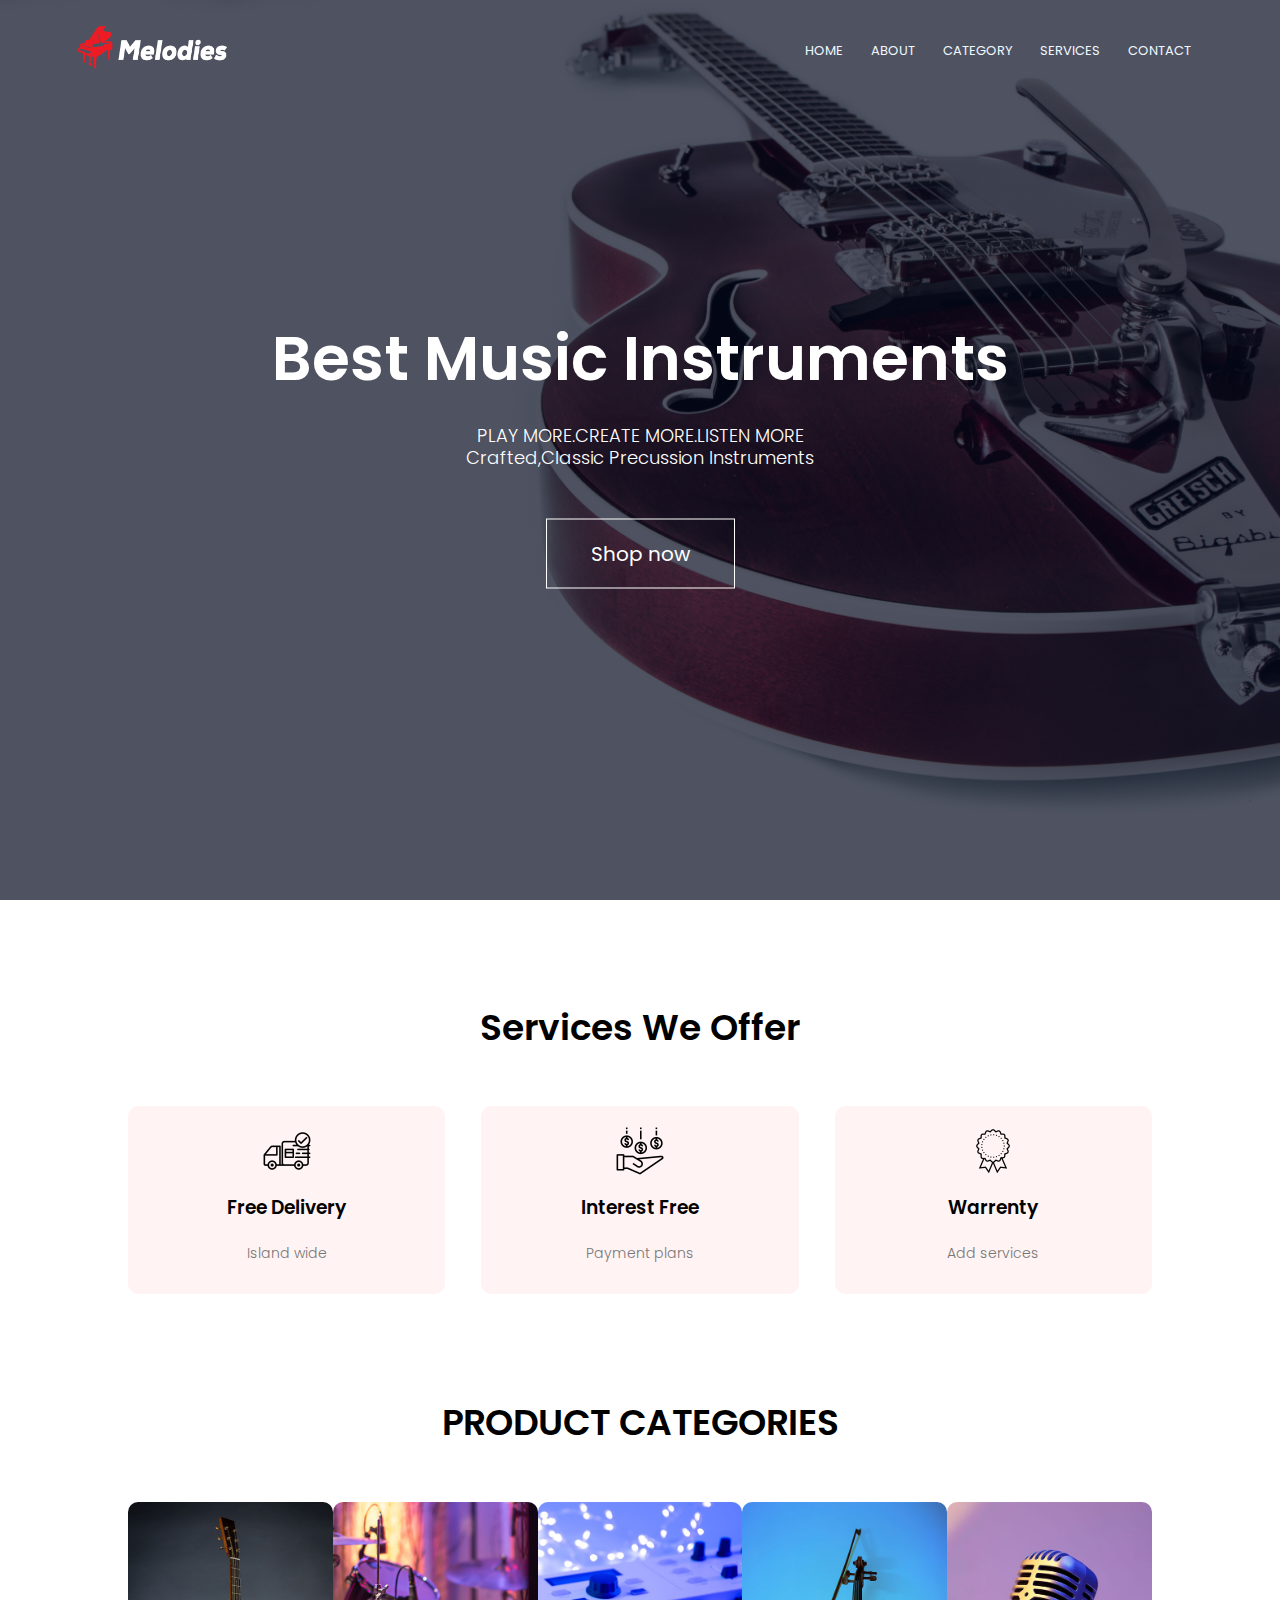
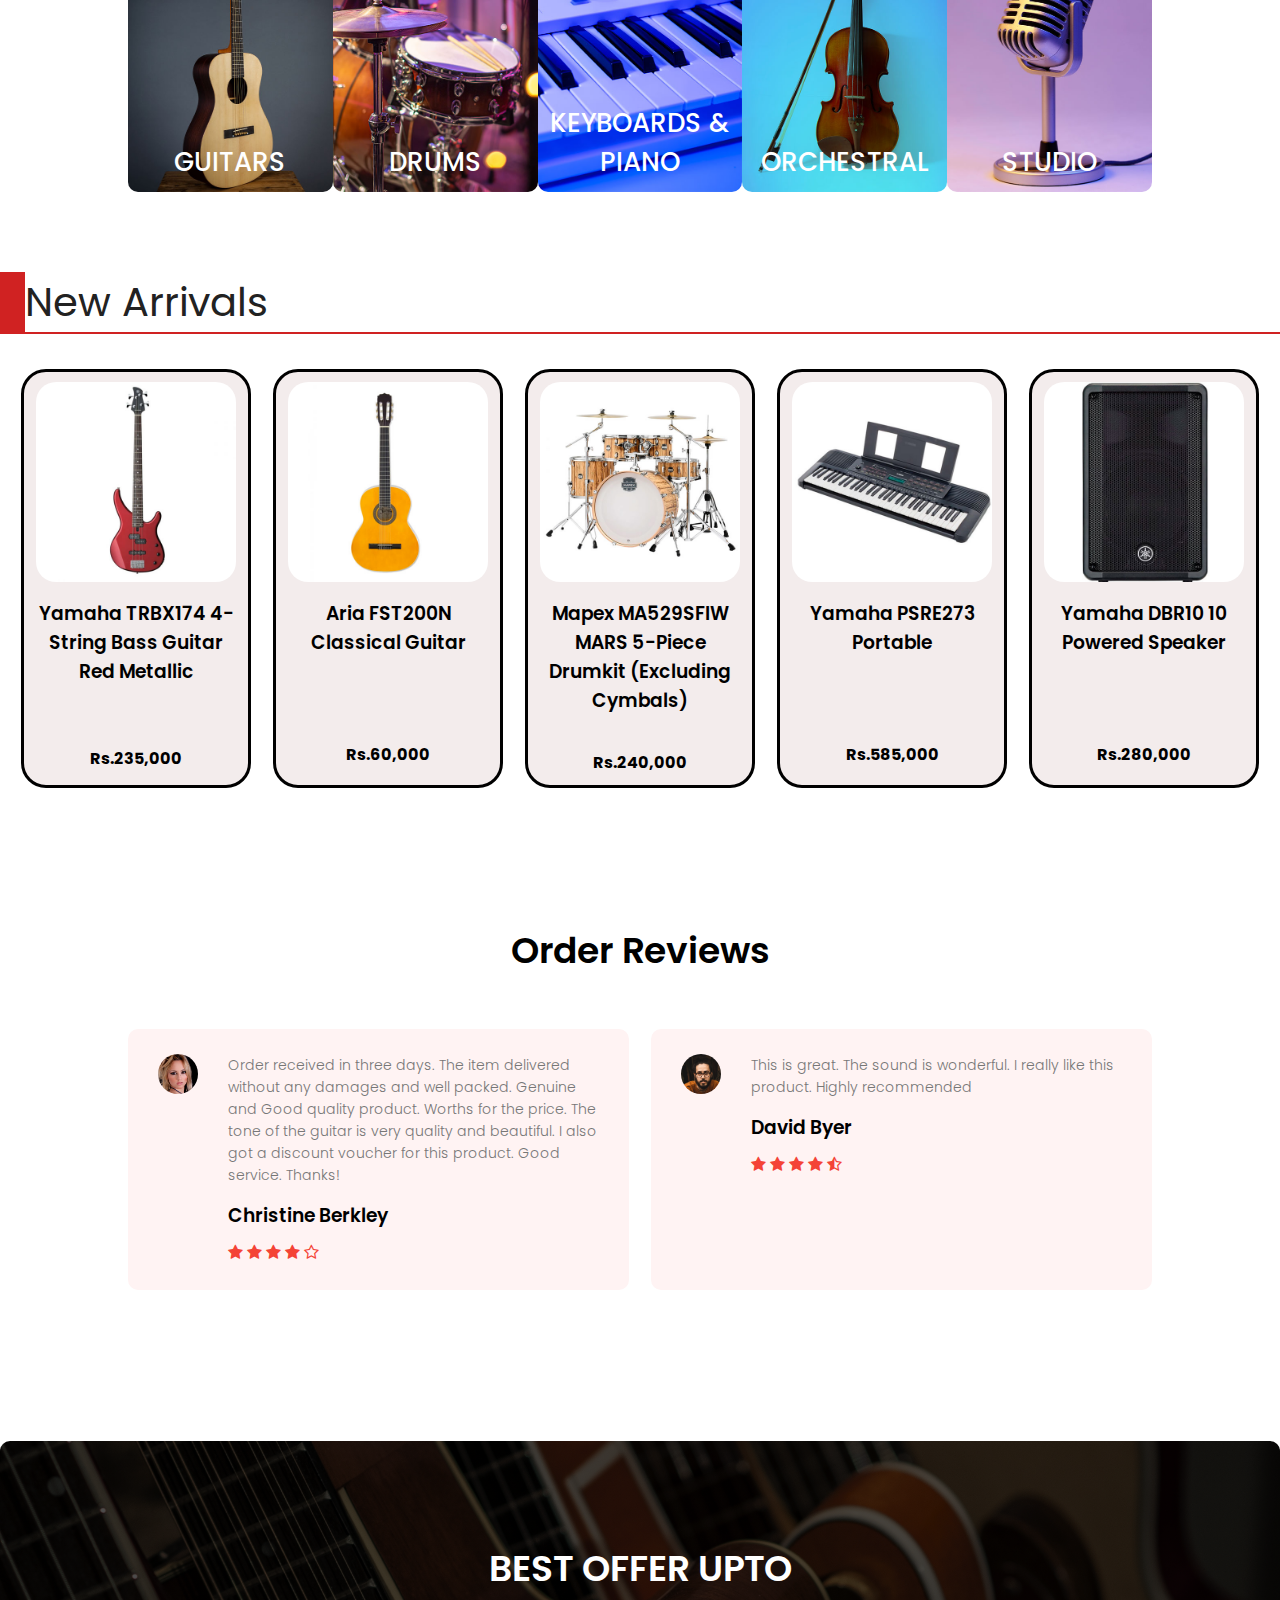
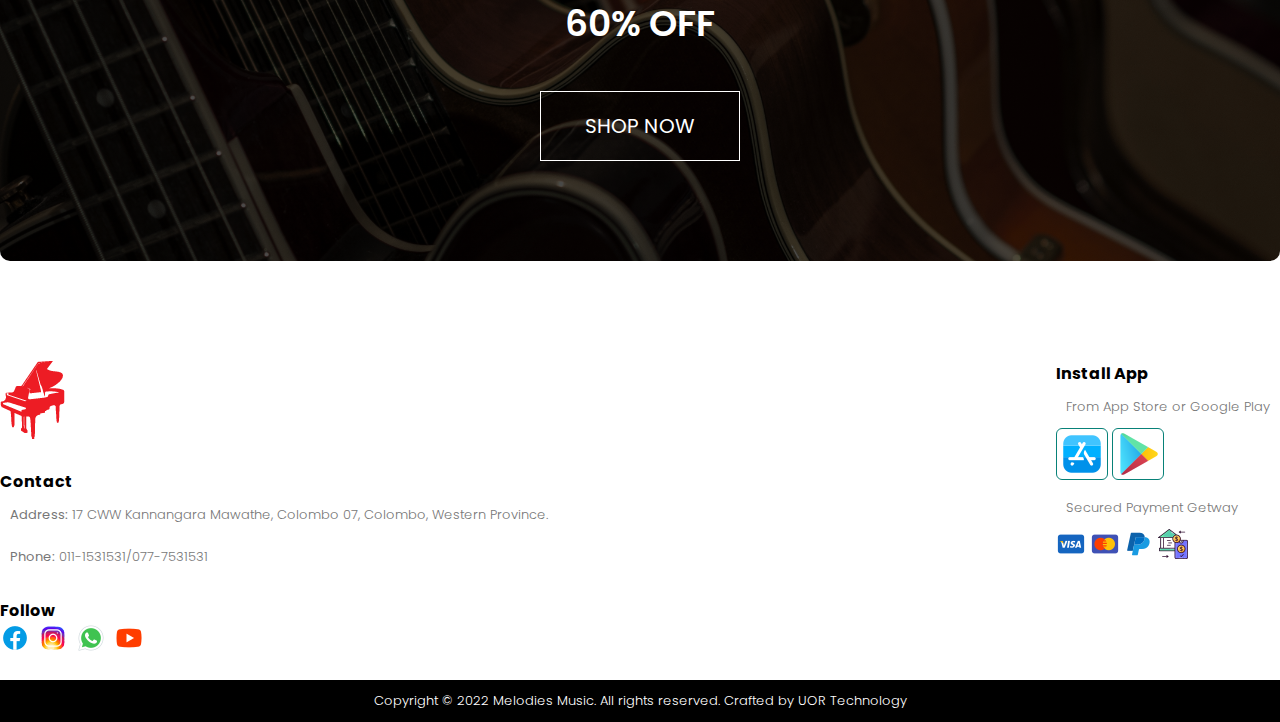
<file: index.html>
<!DOCTYPE html>
<html>
    <head>
        
        <meta name="viewport" content="width=device-width, iniatial-scale=1.0">
        <title>Music Instruments</title>
        <link rel="stylesheet" href="style.css">
        <link rel="preconnect" href="https://fonts.googleapis.com">
        <link rel="preconnect" href="https://fonts.gstatic.com" crossorigin>
        <link href="https://fonts.googleapis.com/css2?family=Poppins:ital,wght@0,200;0,300;1,300&display=swap" rel="stylesheet">
        <link rel="stylesheet" href="https://stackpath.bootstrapcdn.com/font-awesome/4.7.0/css/font-awesome.min.css">
    </head>
    <body>
    <section class="header">
        <nav>
            <a href="index.html"><img src="images/logo2.png"></a>
            <div class="nav-links" id="navLinks">
                <i class="fa fa-times" onclick="hideMenu()"></i>
                 <ul>
                    <li><a href="index.html">HOME</a></li>
                    <li><a href="About.html">ABOUT</a></li>
                    <li><a href="category.html">CATEGORY</a></li>
                    <li><a href="services.html">SERVICES</a></li>
                     <li><a href="Contact.html">CONTACT</a></li>
                </ul>
             </div>
             <i class="fa fa-bars" onclick="showMenu()"></i>
         </nav>

         <div class="text-box">
            <h1> Best Music Instruments</h1>
            <p>PLAY MORE.CREATE MORE.LISTEN MORE<br>Crafted,Classic Precussion Instruments</p>
            <a href="category.html" class="hero-btn">Shop now</a>
         </div>
     </section>

     <!-----Services----->
     <section class="Services">
        <h1>Services We Offer</h1>

        <div class="row">
            <div class="Services-col">
            <img src="images/delivery2.png"</div>
                <h3>Free Delivery</h3>
                <p>Island wide</p>
                
             </div>
            <div class="Services-col">
                <img src="images/intrest1.png"</div>
                <h3>Interest Free</h3>
                <p>Payment plans</p>
             </div>
            <div class="Services-col">
                <img src="images/warrenty1.png"</div>
                <h3>Warrenty</h3>
                <p>Add services</p>
            </div>
        </div>
     </section>
    <!-----Category------>
     <section class="Category">
        <h1>PRODUCT CATEGORIES</h1>

        <div class="row">
            <a href="Guitar.html"><div class="Category-col">
                <img src="images/guitar.png">
                <div class="layer">
                 <h3>GUITARS</h3>
                </div></a>
            </div>
                <a href="Drum.html"><div class="Category-col">
                    <img src="images/drum.png">
                    <div class="layer">
                        <h3>DRUMS</h3>
                        
                    </div></a>
                </div>
               <a href="keyboards & piano.html" ><div class="Category-col">
                    <img src="images/keyboard.jpg">
                    <div class="layer">
                        <h3>KEYBOARDS & PIANO</h3>
                    </div></a>
                </div>
                    <a href="orchestral.html"><div class="Category-col">
                <img src="images/Violene.jpg">
                <div class="layer">
                    <h3>ORCHESTRAL</h3>
                </div></a>
            </div>
                <a href="studio.html"><div class="Category-col">
                    <img src="images/studio.png">
                    <div class="layer">
                        <h3>STUDIO</h3>
                    </div></a>
                </div>
                
        </div>
     </section>

     

<section  id="product1" class="section-p1">
    <div class="c1">
    <span>New Arrivals</span>
    </div>
    <div class="pro-category">
        <div class="pro">
            <img src="images/Yamaha-TRBX174-4-String-Bass-Guitar-Red-Metallic.jpg" alt="gitar">
            <div class="des">
                <h3>Yamaha TRBX174 4-String Bass Guitar Red Metallic </h3>
                <h4><br><br>Rs.235,000</h4>
            </div>
        </div>
    
    
        <div class="pro">
            <img src="images/Aria-FST200N-Classical-Guitar.jpg" alt="drum">
            <div class="des">
                <h3>Aria FST200N Classical Guitar </h3>
                <h4><br><br><br>Rs.60,000</h4>
            </div>
        </div>

    
    
        <div class="pro">
            <img src="images/Mapex-MA529SFIW-MARS-5-Piece-Drumkit-(Excluding-Cymbals).jpg" alt="drum">
            <div class="des">
                <h3>Mapex MA529SFIW MARS 5-Piece Drumkit (Excluding Cymbals)</h3>
                <h4><br>Rs.240,000</h4>
            </div>
        </div>
    
    
        <div class="pro">
            <img src="images/Yamaha-PSRE273-Portable-Keyboard.jpg" alt="studio">
            <div class="des">
                <h3>Yamaha PSRE273 Portable</h3>
                <h4><br><br><br>Rs.585,000</h4>
            </div>
        </div>

        <div class="pro">
            <img src="images/Yamaha-DBR10-10-Powered-Speaker.jpg" alt="drum">
            <div class="des">
                <h3>Yamaha DBR10 10 Powered Speaker</h3>
                <h4><br><br><br>Rs.280,000</h4>
            </div>
        </div>

</section>


     <!-----Reviews------->


     <section class="Reviews">
            <h1>Order Reviews</h1>
            <div class="row">
                <div class="Reviews-col">
                    <img src="images/user1.jpg">
                    <div>
                        <p>Order received in three days. The item delivered without any damages and well packed. Genuine and Good quality product. Worths for the price. The tone of the guitar is very quality and beautiful.
                         I also got a discount voucher for this product. Good service. Thanks!</p>
                        <h3>Christine Berkley</h3>
                        <i class="fa fa-star"></i>
                        <i class="fa fa-star"></i>
                        <i class="fa fa-star"></i>
                        <i class="fa fa-star"></i>
                        <i class="fa fa-star-o"></i>
                    </div>
                </div>

                <div class="Reviews-col">
                    <img src="images/user2.jpg">
                    <div>
                        <p>This is great.
                            The sound is wonderful. I really like this product.
                            Highly recommended</p>
                        <h3>David Byer</h3>
                        <i class="fa fa-star"></i>
                        <i class="fa fa-star"></i>
                        <i class="fa fa-star"></i>
                        <i class="fa fa-star"></i>
                        <i class="fa fa-star-half-o"></i>
                    </div>
                </div>
            </div>



     </section>


     <!-------Call to action-------->

     <section class="cta">
            <h1>BEST OFFER UPTO<br> 60% OFF</h1>
            <a href="category.html" class="hero-btn">SHOP NOW</a>
     </section>
     


     <!-------Footer-------->

     <footer class="section-p1">
        <diiv class="foot">
            <img class="logo" src="images/logo2.png" alt="">
            <h4>Contact</h4>
            <p><strong>Address:</strong> 17 CWW Kannangara Mawathe, Colombo 07, Colombo, Western Province.</p>
            <p><strong>Phone:</strong> 011-1531531/077-7531531</p>
            <div class="follow">
                <h4>Follow</h4>
                <div class="icon">
                   <i><img src="images/fb.png" alt="fb"></i>
                   <i><img src="images/inster.png" alt="fb"></i>
                    <i><img src="images/wapp.png" alt="fb"></i>
                    <i><img src="images/youtube.png" alt="fb"></i>
                </div>
            </div>
        </diiv>

       
 

        <div class="foot-in">
            <h4>Install App</h4>
            <p>From App Store or Google Play</p>
            <div class="app">
                <img src="images/as.png" alt="app store">
                <img src="images/gp.png" alt="app store">
            </div>
            <p>Secured Payment Getway</p>
            <img src="images/visa.png" alt="">
            <img src="images/master.png" alt="">
            <img src="images/paypal.png" alt="">
            <img src="images/bank.png" alt="">
        </div>

        <div class="copy-right">
            <p>Copyright © 2022 Melodies Music. All rights reserved. Crafted by UOR Technology</p>
        </div>
    </footer>




     <!------JavaScript for Toggle Menu -------->
     <script>
        var navLinks = document.getElementById("navLinks");

        function showMenu(){
            navLinks.style.right = "0";
        }
        function hideMenu(){
            navLinks.style.right = "-200px";
        }

     </script>
</body>



</html>
</file>
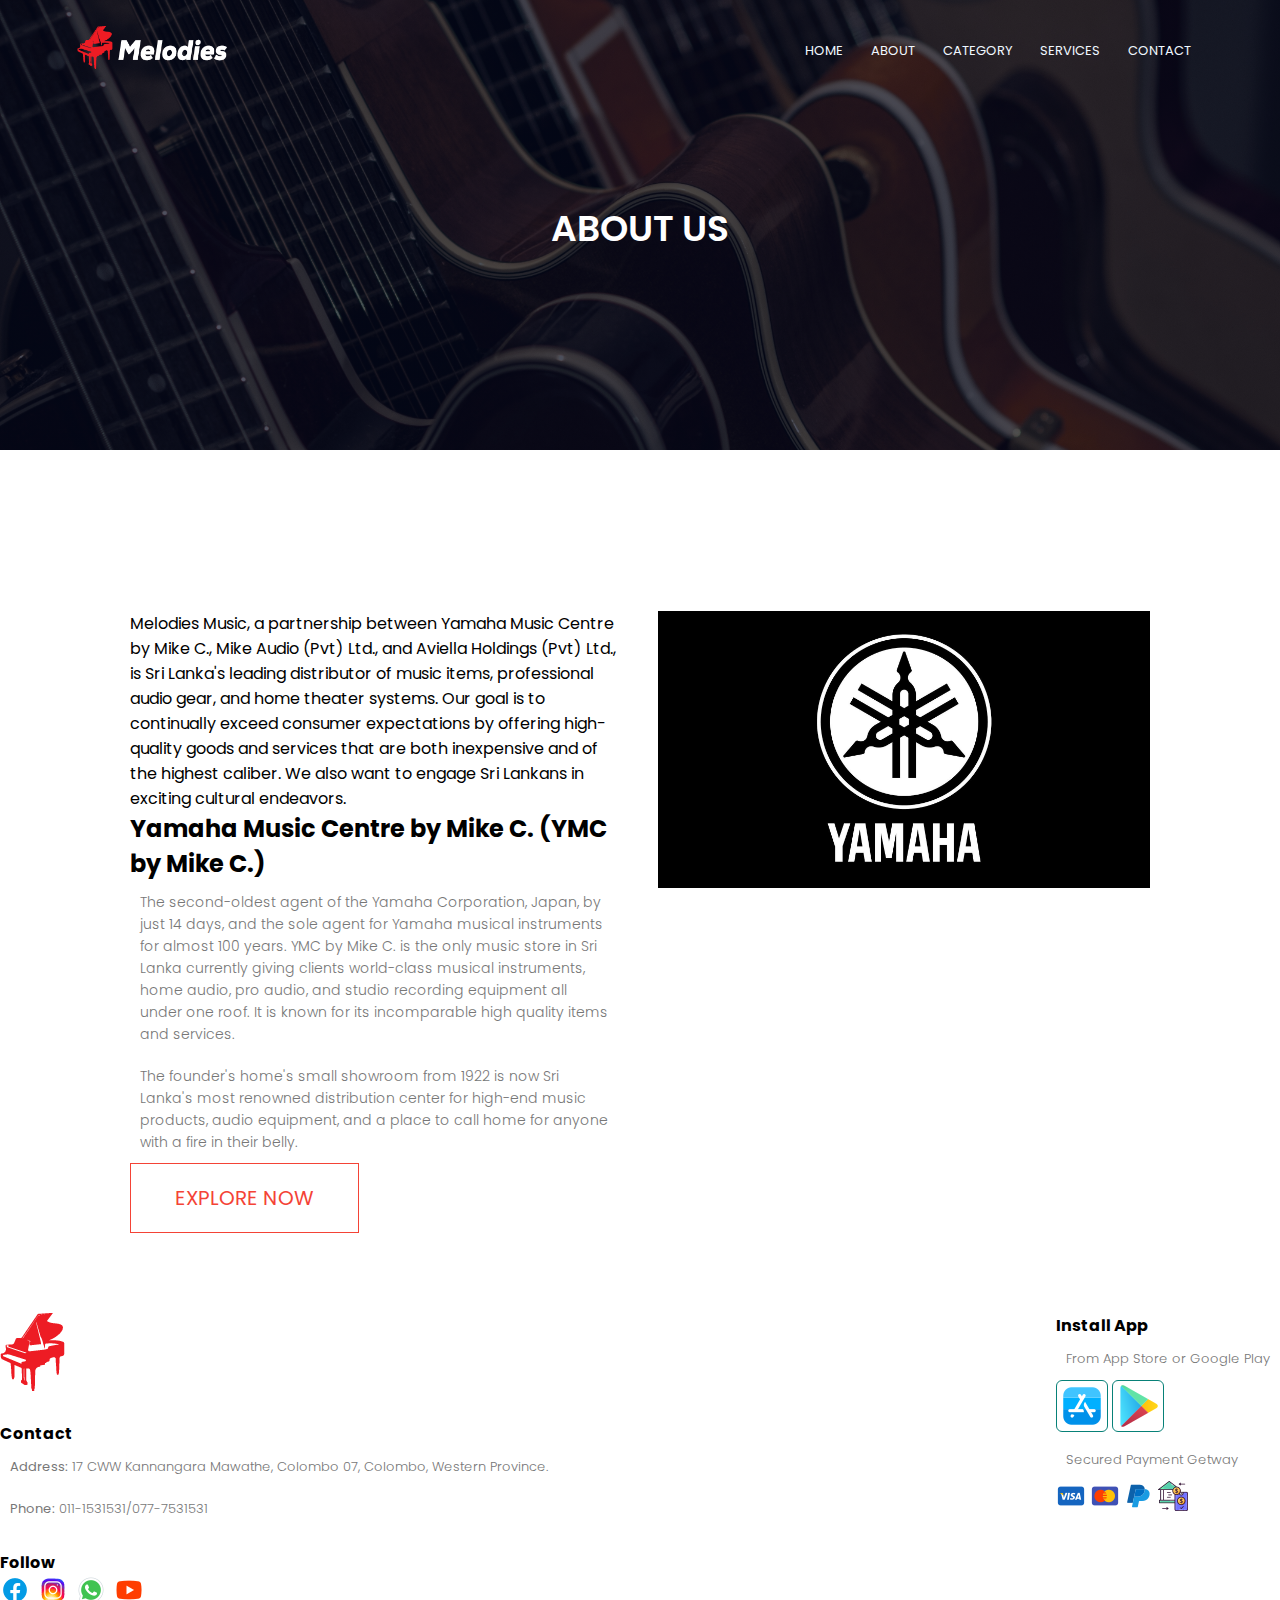
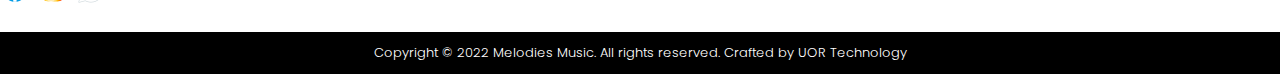
<file: About.html>
<!DOCTYPE html>
<html>
    <head>
        
        <meta name="viewport" content="width=device-width, iniatial-scale=1.0">
        <title>Music Instruments</title>
        <link rel="stylesheet" href="style.css">
        <link rel="preconnect" href="https://fonts.googleapis.com">
        <link rel="preconnect" href="https://fonts.gstatic.com" crossorigin>
        <link href="https://fonts.googleapis.com/css2?family=Poppins:ital,wght@0,200;0,300;1,300&display=swap" rel="stylesheet">
        <link rel="stylesheet" href="https://stackpath.bootstrapcdn.com/font-awesome/4.7.0/css/font-awesome.min.css">
    </head>
    <body>
    <section class="sub-header">
        <nav>
            <a href="index.html"><img src="images/logo2.png"></a>
            <div class="nav-links" id="navLinks">
                <i class="fa fa-times" onclick="hideMenu()"></i>
                 <ul>
                    <li><a href="index.html">HOME</a></li>
                    <li><a href="About.html">ABOUT</a></li>
                    <li><a href="category.html">CATEGORY</a></li>
                    <li><a href="services.html">SERVICES</a></li>
                     <li><a href="Contact.html">CONTACT</a></li>
                </ul>
             </div>
             <i class="fa fa-bars" onclick="showMenu()"></i>
         </nav>

        
            <h1> ABOUT US</h1>
           
            
         </div>
     </section>

     <!-------about us content-------->

     <section class="about-us">

        <div class="row">
            <div class="about-col">
             
                
                <p1>Melodies Music, a partnership between Yamaha Music Centre by Mike C., Mike Audio (Pvt) Ltd., and Aviella Holdings (Pvt) Ltd., is Sri Lanka's leading distributor of music items, professional audio gear, and home theater systems. Our goal is to continually exceed consumer expectations by offering high-quality goods and services that are both inexpensive and of the highest caliber. 
                    We also want to engage Sri Lankans in exciting cultural endeavors.</p1>
                    <h2>Yamaha Music Centre by Mike C. (YMC by Mike C.)</h2>
                    <p>The second-oldest agent of the Yamaha Corporation, Japan, by just 14 days, and the sole agent for Yamaha musical instruments for almost 100 years. YMC by Mike C. is the only music store in Sri Lanka currently giving clients world-class musical instruments, home audio, pro audio, and studio recording equipment all under one roof.
                         It is known for its incomparable high quality items and services.</p>
                    <p>The founder's home's small showroom from 1922 is now Sri Lanka's most renowned distribution center for high-end music products, audio equipment, 
                        and a place to call home for anyone with a fire in their belly.</p>
                <a href="" class="hero-btn red-btn">EXPLORE NOW</a>
            </div>
            <div class="about-col">
                <img src="images/1766860.jpg"></div>
            </div>
        </div>
     </section>


    


     <!-------Footer-------->

     <footer class="section-p1">
        <diiv class="foot">
            <img class="logo" src="images/logo2.png" alt="">
            <h4>Contact</h4>
            <p><strong>Address:</strong> 17 CWW Kannangara Mawathe, Colombo 07, Colombo, Western Province.</p>
            <p><strong>Phone:</strong> 011-1531531/077-7531531</p>
            <div class="follow">
                <h4>Follow</h4>
                <div class="icon">
                   <i><img src="images/fb.png" alt="fb"></i>
                   <i><img src="images/inster.png" alt="fb"></i>
                    <i><img src="images/wapp.png" alt="fb"></i>
                    <i><img src="images/youtube.png" alt="fb"></i>
                </div>
            </div>
        </diiv>

       
 

        <div class="foot-in">
            <h4>Install App</h4>
            <p>From App Store or Google Play</p>
            <div class="app">
                <img src="images/as.png" alt="app store">
                <img src="images/gp.png" alt="app store">
            </div>
            <p>Secured Payment Getway</p>
            <img src="images/visa.png" alt="">
            <img src="images/master.png" alt="">
            <img src="images/paypal.png" alt="">
            <img src="images/bank.png" alt="">
        </div>

        <div class="copy-right">
            <p>Copyright © 2022 Melodies Music. All rights reserved. Crafted by UOR Technology</p>
        </div>
    </footer>



     <!------JavaScript for Toggle Menu -------->
     <script>
        var navLinks = document.getElementById("navLinks");

        function showMenu(){
            navLinks.style.right = "0";
        }
        function hideMenu(){
            navLinks.style.right = "-200px";
        }

     </script>
</body>

</html>
</file>
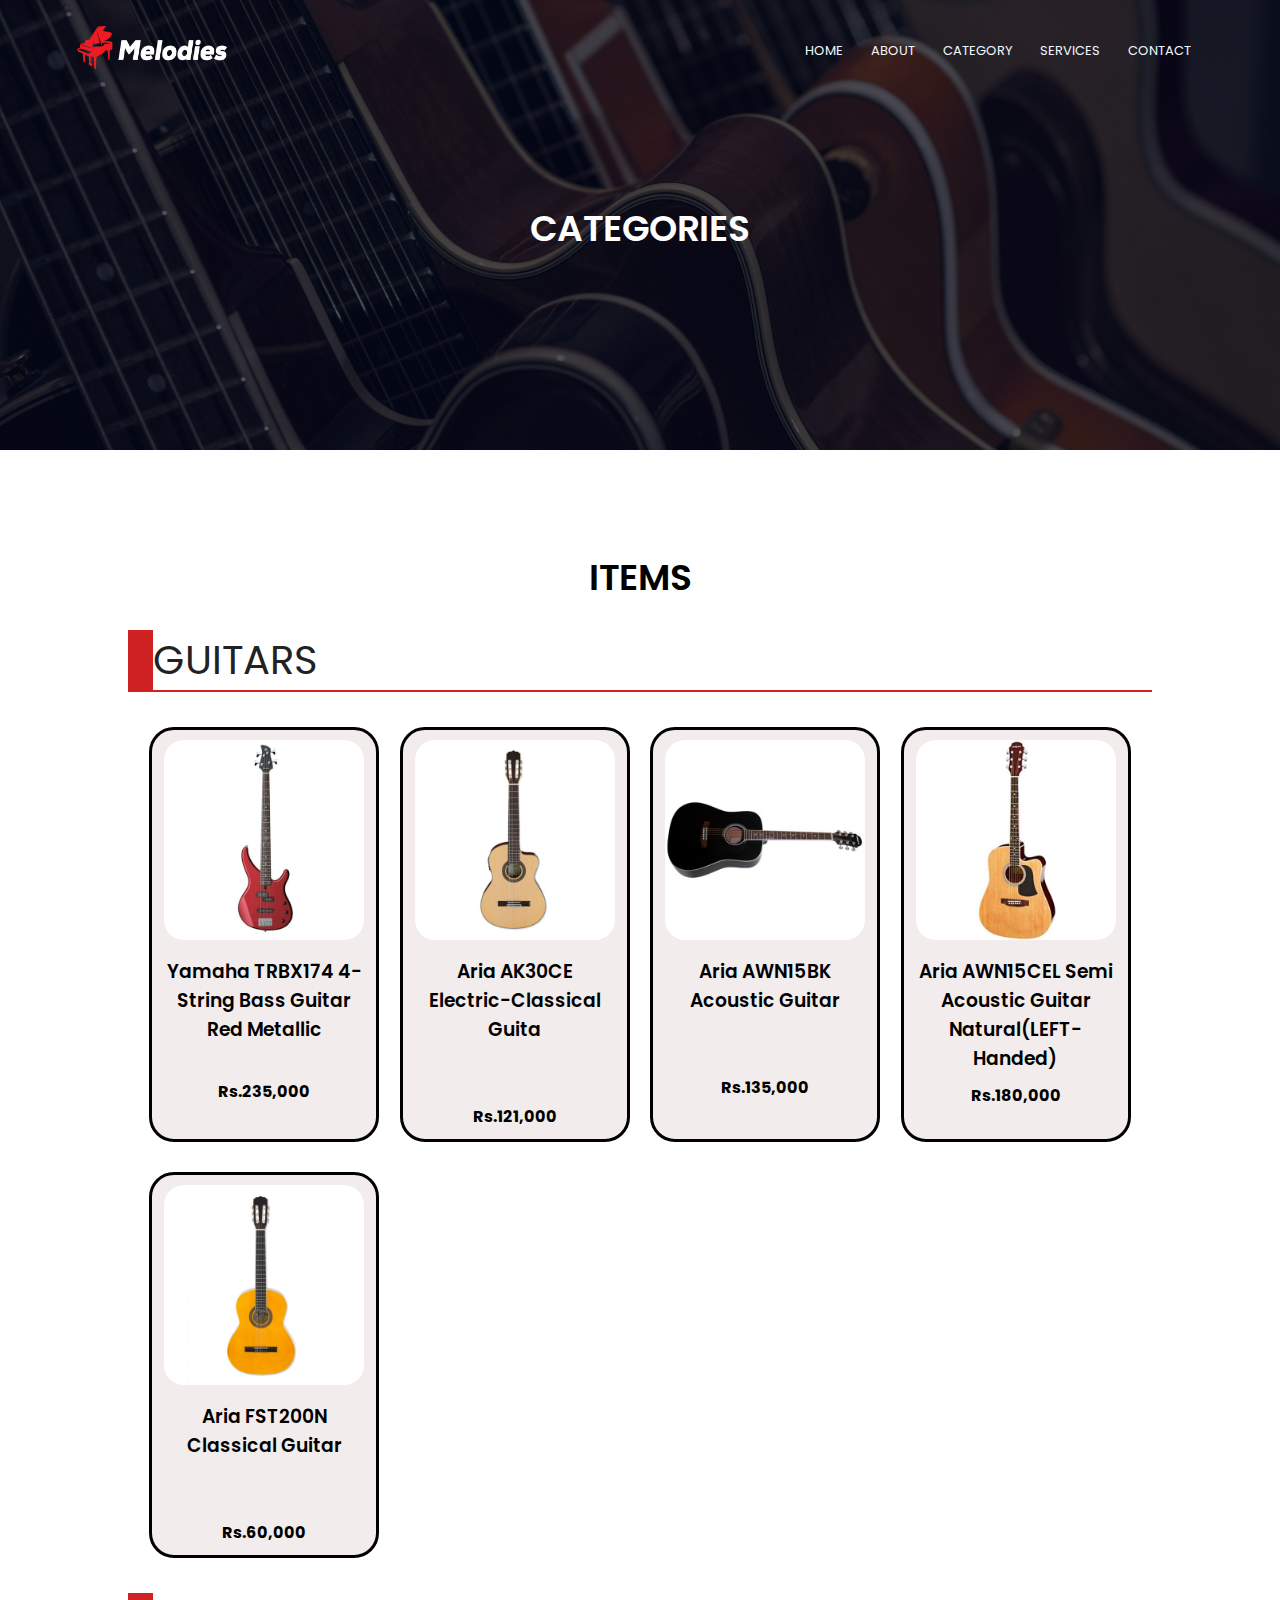
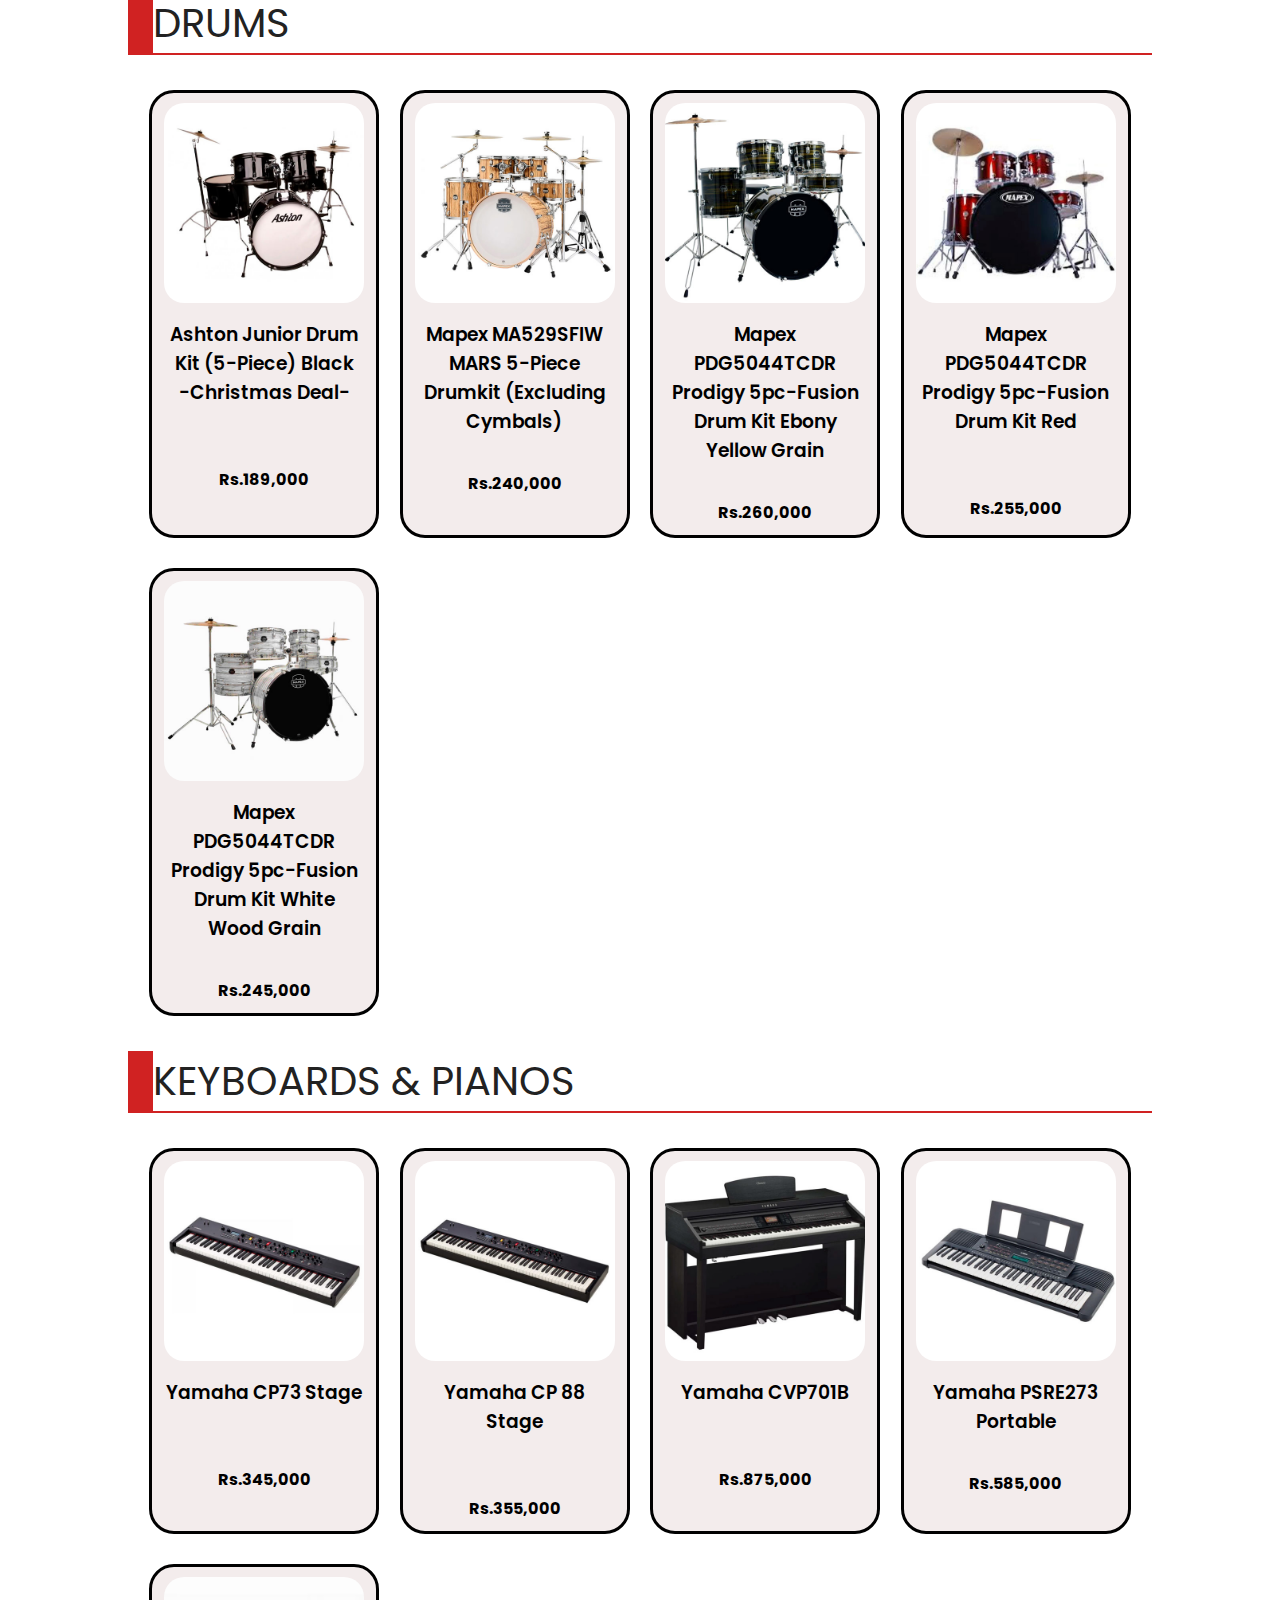
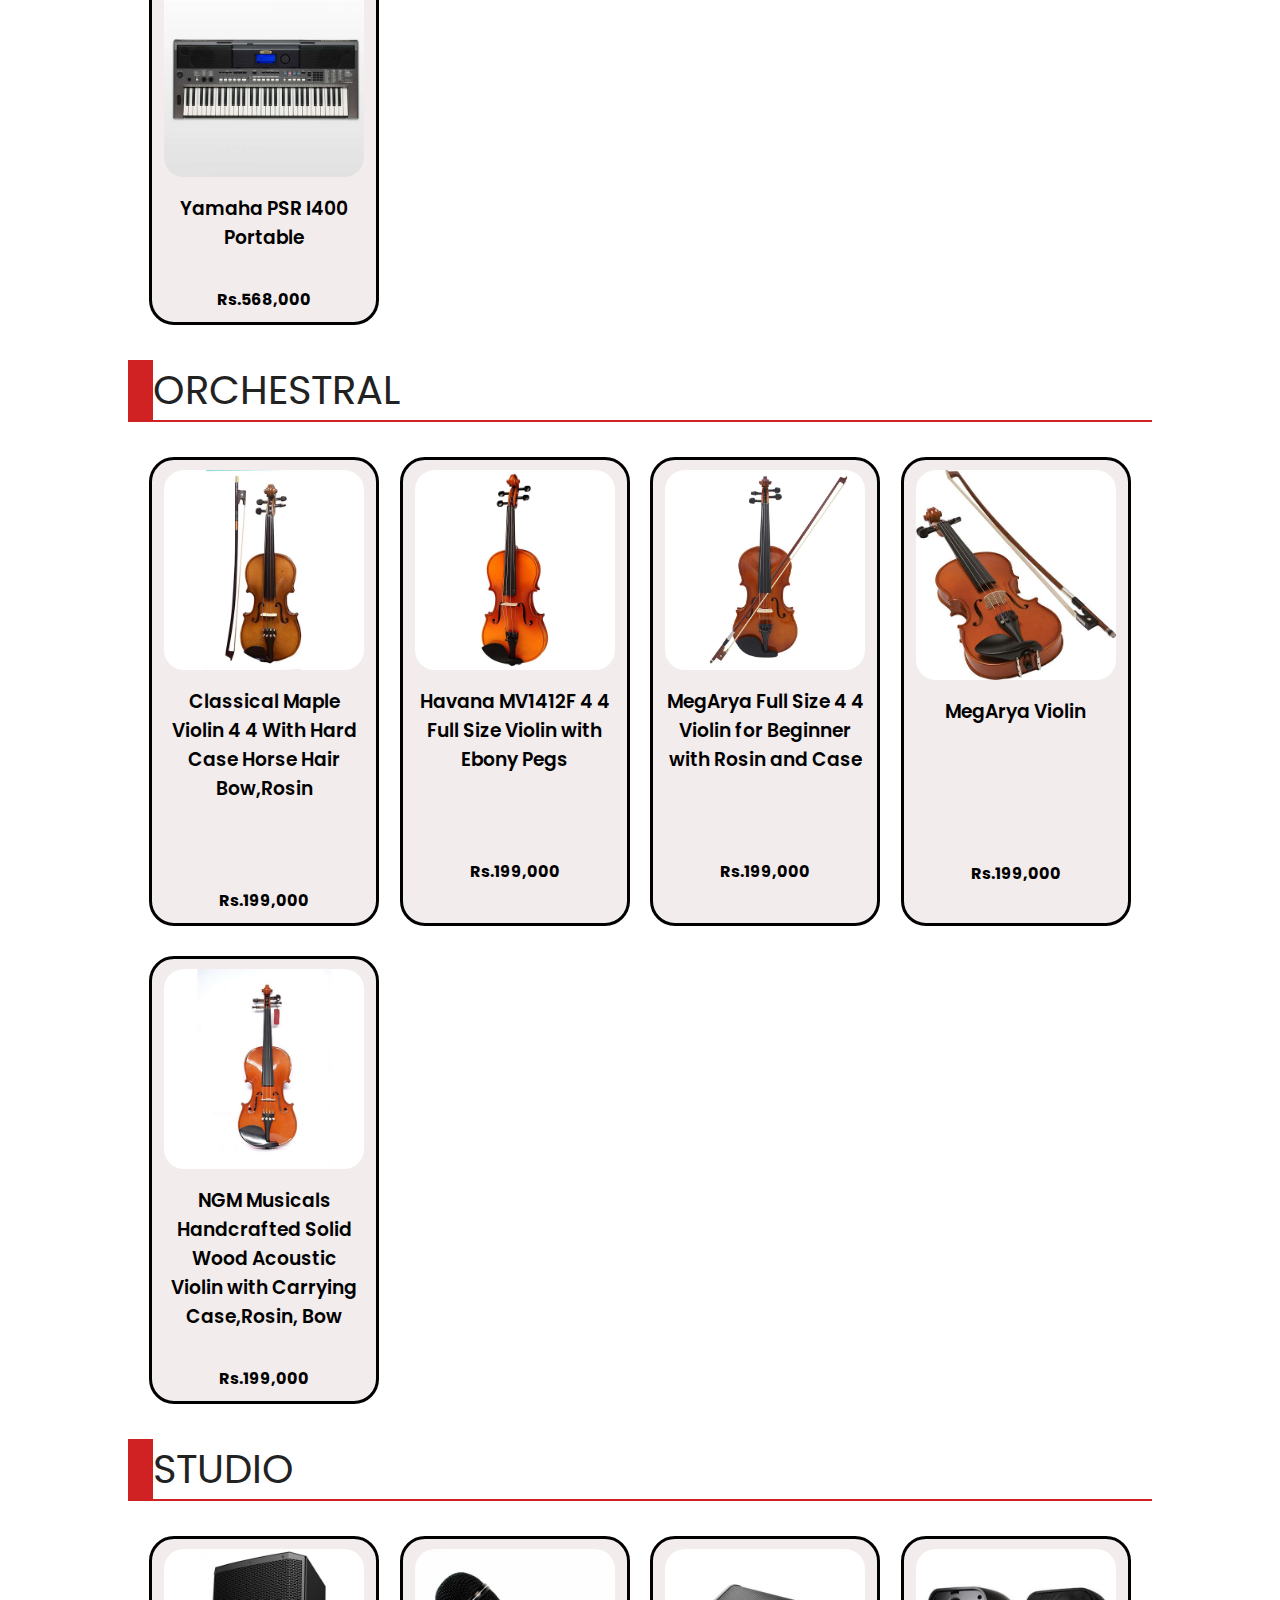
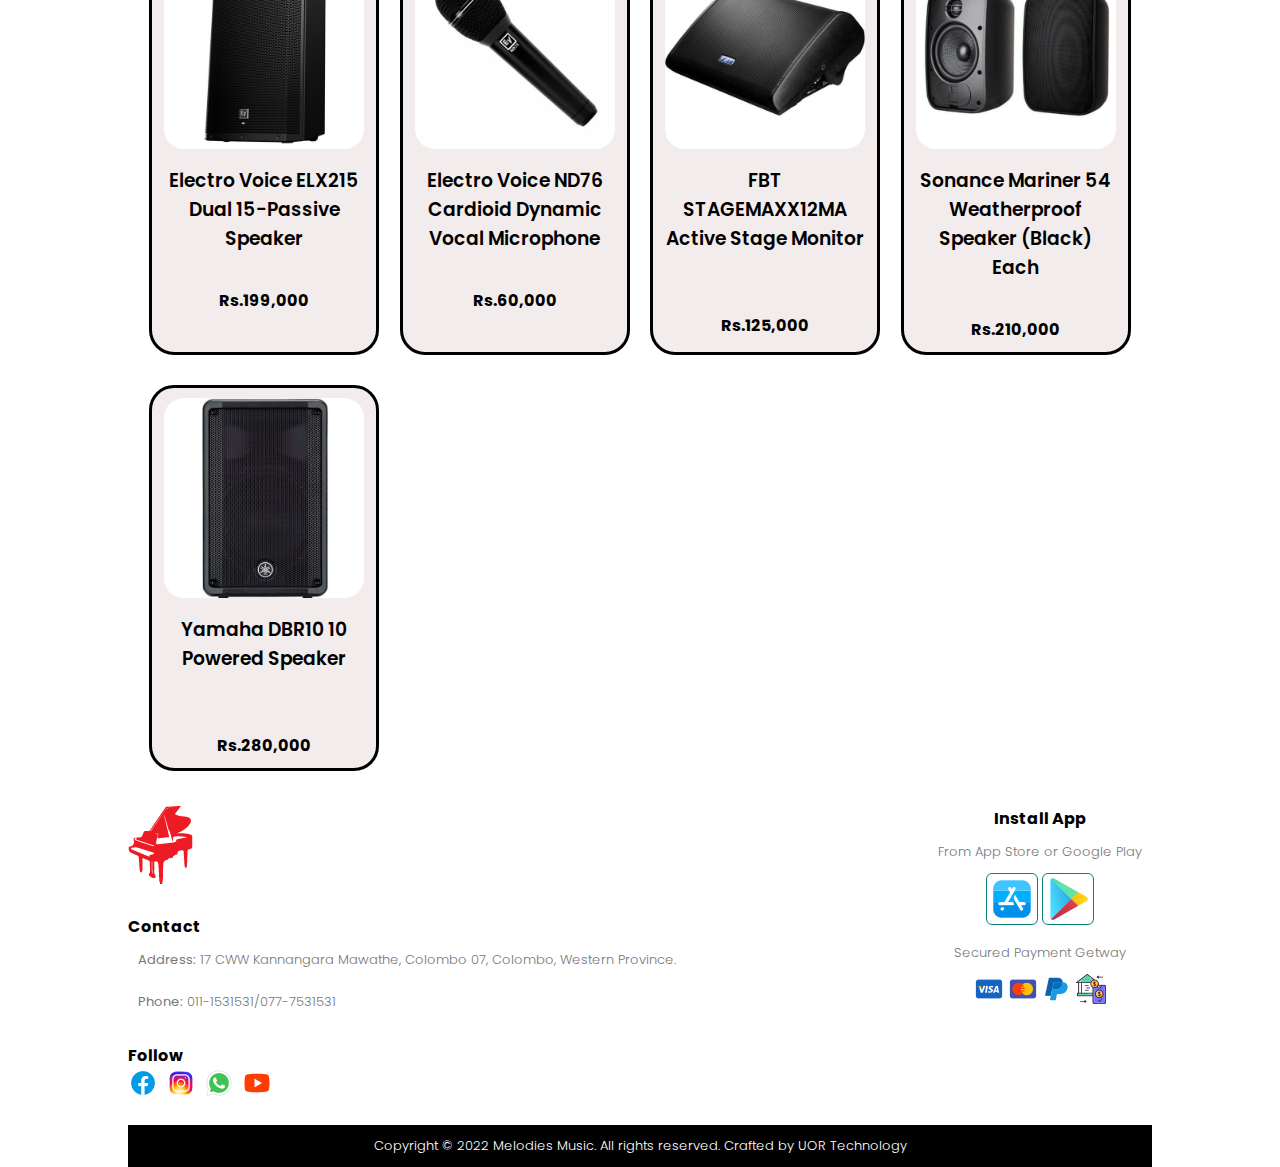
<file: category.html>
<!DOCTYPE html>
<html>
    <head>
        
        <meta name="viewport" content="width=device-width, iniatial-scale=1.0">
        <title>Music Instruments</title>
        <link rel="stylesheet" href="style.css">
        <link rel="preconnect" href="https://fonts.googleapis.com">
        <link rel="preconnect" href="https://fonts.gstatic.com" crossorigin>
        <link href="https://fonts.googleapis.com/css2?family=Poppins:ital,wght@0,200;0,300;1,300&display=swap" rel="stylesheet">
        <link rel="stylesheet" href="https://stackpath.bootstrapcdn.com/font-awesome/4.7.0/css/font-awesome.min.css">
    </head>
    <body>
    <section class="sub-header">
        <nav>
            <a href="index.html"><img src="images/logo2.png"></a>
            <div class="nav-links" id="navLinks">
                <i class="fa fa-times" onclick="hideMenu()"></i>
                 <ul>
                    <li><a href="index.html">HOME</a></li>
                    <li><a href="About.html">ABOUT</a></li>
                    <li><a href="course.html">CATEGORY</a></li>
                    <li><a href="blog.html">SERVICES</a></li>
                     <li><a href="Contact.html">CONTACT</a></li>
                </ul>
             </div>
             <i class="fa fa-bars" onclick="showMenu()"></i>
         </nav>

         
            <h1>CATEGORIES</h1>
            
            
         </div>
     </section>


     <!------ITEMS------->

     <section class="Items">
        <h1>ITEMS</h1><br>
        <section  id="product1" class="section-p1">
            <div class="c1">
            <span>GUITARS</span>
            </div>
            <div class="pro-category">
                <div class="pro">
                    <img src="images/Yamaha-TRBX174-4-String-Bass-Guitar-Red-Metallic.jpg" alt="gitar">
                    <div class="des">
                        <h3>Yamaha TRBX174 4-String Bass Guitar Red Metallic </h3>
                        <h4><br>Rs.235,000</h4>
                    </div>
                </div>
            
            
                <div class="pro">
                    <img src="images/Aria-AK30CE-Electric-Classical-Guitar.jpg" alt="drum">
                    <div class="des">
                        <h3>Aria AK30CE Electric-Classical Guita </h3>
                        <h4><br><br>Rs.121,000</h4>
                    </div>
                </div>
            
            
                <div class="pro">
                    <img src="images/Aria-AWN15BK-Acoustic-Guitar.jpg" alt="piano">
                    <div class="des">
                        <h3>Aria AWN15BK Acoustic Guitar </h3>
                        <h4><br><br>Rs.135,000</h4>
                    </div>
                </div>
            
            
                <div class="pro">
                    <img src="images/Aria-AWN15CEL-Semi-Acoustic-Guitar---Natural-(-LEFT-Handed).jpg" alt="studio">
                    <div class="des">
                        <h3>Aria AWN15CEL Semi Acoustic Guitar Natural(LEFT-Handed) </h3>
                        <h4>Rs.180,000</h4>
                    </div>
                </div>

                <div class="pro">
                    <img src="images/Aria-FST200N-Classical-Guitar.jpg" alt="drum">
                    <div class="des">
                        <h3>Aria FST200N Classical Guitar </h3>
                        <h4><br><br>Rs.60,000</h4>
                    </div>
                </div>
       
 </section>

 <section  id="product1" class="section-p1">
    <div class="c1">
    <span>DRUMS</span>
    </div>
    <div class="pro-category">
        <div class="pro">
            <img src="images/Ashton-Junior-Drum-Kit-(5-Piece)---Black.jpg" alt="gitar">
            <div class="des">
                <h3>Ashton Junior Drum Kit (5-Piece) Black <br>-Christmas Deal-</h3>

                <h4><br><br>Rs.189,000</h4>
            </div>
        </div>
    
    
        <div class="pro">
            <img src="images/Mapex-MA529SFIW-MARS-5-Piece-Drumkit-(Excluding-Cymbals).jpg" alt="drum">
            <div class="des">
                <h3>Mapex MA529SFIW MARS 5-Piece Drumkit (Excluding Cymbals)</h3>
                <h4><br>Rs.240,000</h4>
            </div>
        </div>
    
    
        <div class="pro">
            <img src="images/Mapex-PDG5044TCDR-Prodigy-5pc-Fusion-Drum-Kit-Ebony-Yellow-Grain.jpg" alt="piano">
            <div class="des">
                <h3>Mapex PDG5044TCDR Prodigy 5pc-Fusion Drum Kit Ebony Yellow Grain</h3>
                <h4><br>Rs.260,000</h4>
            </div>
        </div>
    
    
        <div class="pro">
            <img src="images/Mapex-PDG5044TCDR-Prodigy-5pc-Fusion-Drum-Kit-Red.jpg" alt="studio">
            <div class="des">
                <h3>Mapex PDG5044TCDR Prodigy 5pc-Fusion Drum Kit Red</h3>
                <h4><br><br>Rs.255,000</h4>
            </div>
        </div>

        <div class="pro">
            <img src="images/Mapex-PDG5044TCDR-Prodigy-5pc-Fusion-Drum-Kit-White-Wood-Grain.jpg" alt="drum">
            <div class="des">
                <h3>Mapex PDG5044TCDR Prodigy 5pc-Fusion Drum Kit White Wood Grain</h3>
                <h4><br>Rs.245,000</h4>
            </div>
        </div>

</section>

<section  id="product1" class="section-p1">
<div class="c1">
<span>KEYBOARDS & PIANOS</span>
</div>
<div class="pro-category">
    <div class="pro">
        <img src="images/Yamaha-CP73-Stage.jpg" alt="gitar">
        <div class="des">
            <h3>Yamaha CP73 Stage</h3>
            <h4><br><br>Rs.345,000</h4>
        </div>
    </div>


    <div class="pro">
        <img src="images/Yamaha-CP-88-Stage.jpg" alt="drum">
        <div class="des">
            <h3>Yamaha CP 88 Stage</h3>
            <h4><br><br>Rs.355,000</h4>
        </div>
    </div>


    <div class="pro">
        <img src="images/Yamaha-CVP701B.jpg" alt="piano">
        <div class="des">
            <h3>Yamaha CVP701B</h3>
            <h4><br><br>Rs.875,000</h4>
        </div>
    </div>


    <div class="pro">
        <img src="images/Yamaha-PSRE273-Portable-Keyboard.jpg" alt="studio">
        <div class="des">
            <h3>Yamaha PSRE273 Portable</h3>
            <h4><br>Rs.585,000</h4>
        </div>
    </div>

    <div class="pro">
        <img src="images/Yamaha-PSR-I400-Portable-Keyboard.jpg" alt="drum">
        <div class="des">
            <h3>Yamaha PSR I400 Portable</h3>
            <h4><br>Rs.568,000</h4>
        </div>
    </div>

</section>

<section  id="product1" class="section-p1">
<div class="c1">
<span>ORCHESTRAL</span>
</div>
<div class="pro-category">
    <div class="pro">
        <img src="images/Classical Maple Violin 4 4 With Hard Case Horse Hair Bow,Rosin.jpg" alt="gitar">
        <div class="des">
            <h3>Classical Maple Violin 4 4 With Hard Case Horse Hair Bow,Rosin</h3>
            <h4><br><br><br>Rs.199,000</h4>
        </div>
    </div>


    <div class="pro">
        <img src="images/Havana MV1412F 4 4 Full Size Violin with Ebony Pegs.jpg" alt="drum">
        <div class="des">
            <h3>Havana MV1412F 4 4 Full Size Violin with Ebony Pegs</h3>
            <h4><br><br><br>Rs.199,000</h4>
        </div>
    </div>


    <div class="pro">
        <img src="images/MegArya Full Size 4 4 Violin for Beginner with Rosin and Case.jpg" alt="piano">
        <div class="des">
            <h3>MegArya Full Size 4 4 Violin for Beginner with Rosin and Case</h3>
            <h4><br><br><br>Rs.199,000</h4>
        </div>
    </div>


    <div class="pro">
        <img src="images/MegArya Violin.jpg" alt="studio">
        <div class="des">
            <h3>MegArya Violin</h3>
            <h4><br><br><br><br><br>Rs.199,000</h4>
        </div>
    </div>

    <div class="pro">
        <img src="images/NGM Musicals Handcrafted Solid Wood Acoustic Violin with Carrying Case,Rosin, Bow.jpg" alt="drum">
        <div class="des">
            <h3>NGM Musicals Handcrafted Solid Wood Acoustic Violin with Carrying Case,Rosin, Bow</h3>
            <h4><br>Rs.199,000</h4>
        </div>
    </div>

</section>

<section  id="product1" class="section-p1">
<div class="c1">
<span>STUDIO</span>
</div>
<div class="pro-category">
    <div class="pro">
        <img src="images/Electro-Voice-ELX215-Dual-15-Passive-Speaker.jpg" alt="gitar">
        <div class="des">
            <h3>Electro Voice ELX215 Dual 15-Passive Speaker</h3>
            <h4><br>Rs.199,000</h4>
        </div>
    </div>


    <div class="pro">
        <img src="images/Electro-Voice-ND76-Cardioid-Dynamic-Vocal-Microphone.jpg" alt="drum">
        <div class="des">
            <h3>Electro Voice ND76 Cardioid Dynamic Vocal Microphone</h3>
            <h4><br>Rs.60,000</h4>

        </div>
    </div>


    <div class="pro">
        <img src="images/FBT-STAGEMAXX12MA-Active-Stage-Monitor.jpg" alt="piano">
        <div class="des">
            <h3>FBT STAGEMAXX12MA Active Stage Monitor</h3>
            <h4><br><br>Rs.125,000</h4>
        </div>
    </div>


    <div class="pro">
        <img src="images/Sonance-Mariner-54-Weatherproof-Speaker-(Black)-Each.jpg" alt="studio">
        <div class="des">
            <h3>Sonance Mariner 54 Weatherproof Speaker (Black) Each</h3>
            <h4><br>Rs.210,000</h4>
        </div>
    </div>

    <div class="pro">
        <img src="images/Yamaha-DBR10-10-Powered-Speaker.jpg" alt="drum">
        <div class="des">
            <h3>Yamaha DBR10 10 Powered Speaker</h3>
            <h4><br><br>Rs.280,000</h4>
        </div>
    </div>

</section>


     

    


     <!-------Footer-------->

     <footer class="section-p1">
        <diiv class="foot">
            <img class="logo" src="images/logo2.png" alt="">
            <h4>Contact</h4>
            <p><strong>Address:</strong> 17 CWW Kannangara Mawathe, Colombo 07, Colombo, Western Province.</p>
            <p><strong>Phone:</strong> 011-1531531/077-7531531</p>
            <div class="follow">
                <h4>Follow</h4>
                <div class="icon">
                   <i><img src="images/fb.png" alt="fb"></i>
                   <i><img src="images/inster.png" alt="fb"></i>
                    <i><img src="images/wapp.png" alt="fb"></i>
                    <i><img src="images/youtube.png" alt="fb"></i>
                </div>
            </div>
        </diiv>

       
 

        <div class="foot-in">
            <h4>Install App</h4>
            <p>From App Store or Google Play</p>
            <div class="app">
                <img src="images/as.png" alt="app store">
                <img src="images/gp.png" alt="app store">
            </div>
            <p>Secured Payment Getway</p>
            <img src="images/visa.png" alt="">
            <img src="images/master.png" alt="">
            <img src="images/paypal.png" alt="">
            <img src="images/bank.png" alt="">
        </div>

        <div class="copy-right">
            <p>Copyright © 2022 Melodies Music. All rights reserved. Crafted by UOR Technology</p>
        </div>
    </footer>



     <!------JavaScript for Toggle Menu -------->
     <script>
        var navLinks = document.getElementById("navLinks");

        function showMenu(){
            navLinks.style.right = "0";
        }
        function hideMenu(){
            navLinks.style.right = "-200px";
        }

     </script>
</body>



</html>
</file>
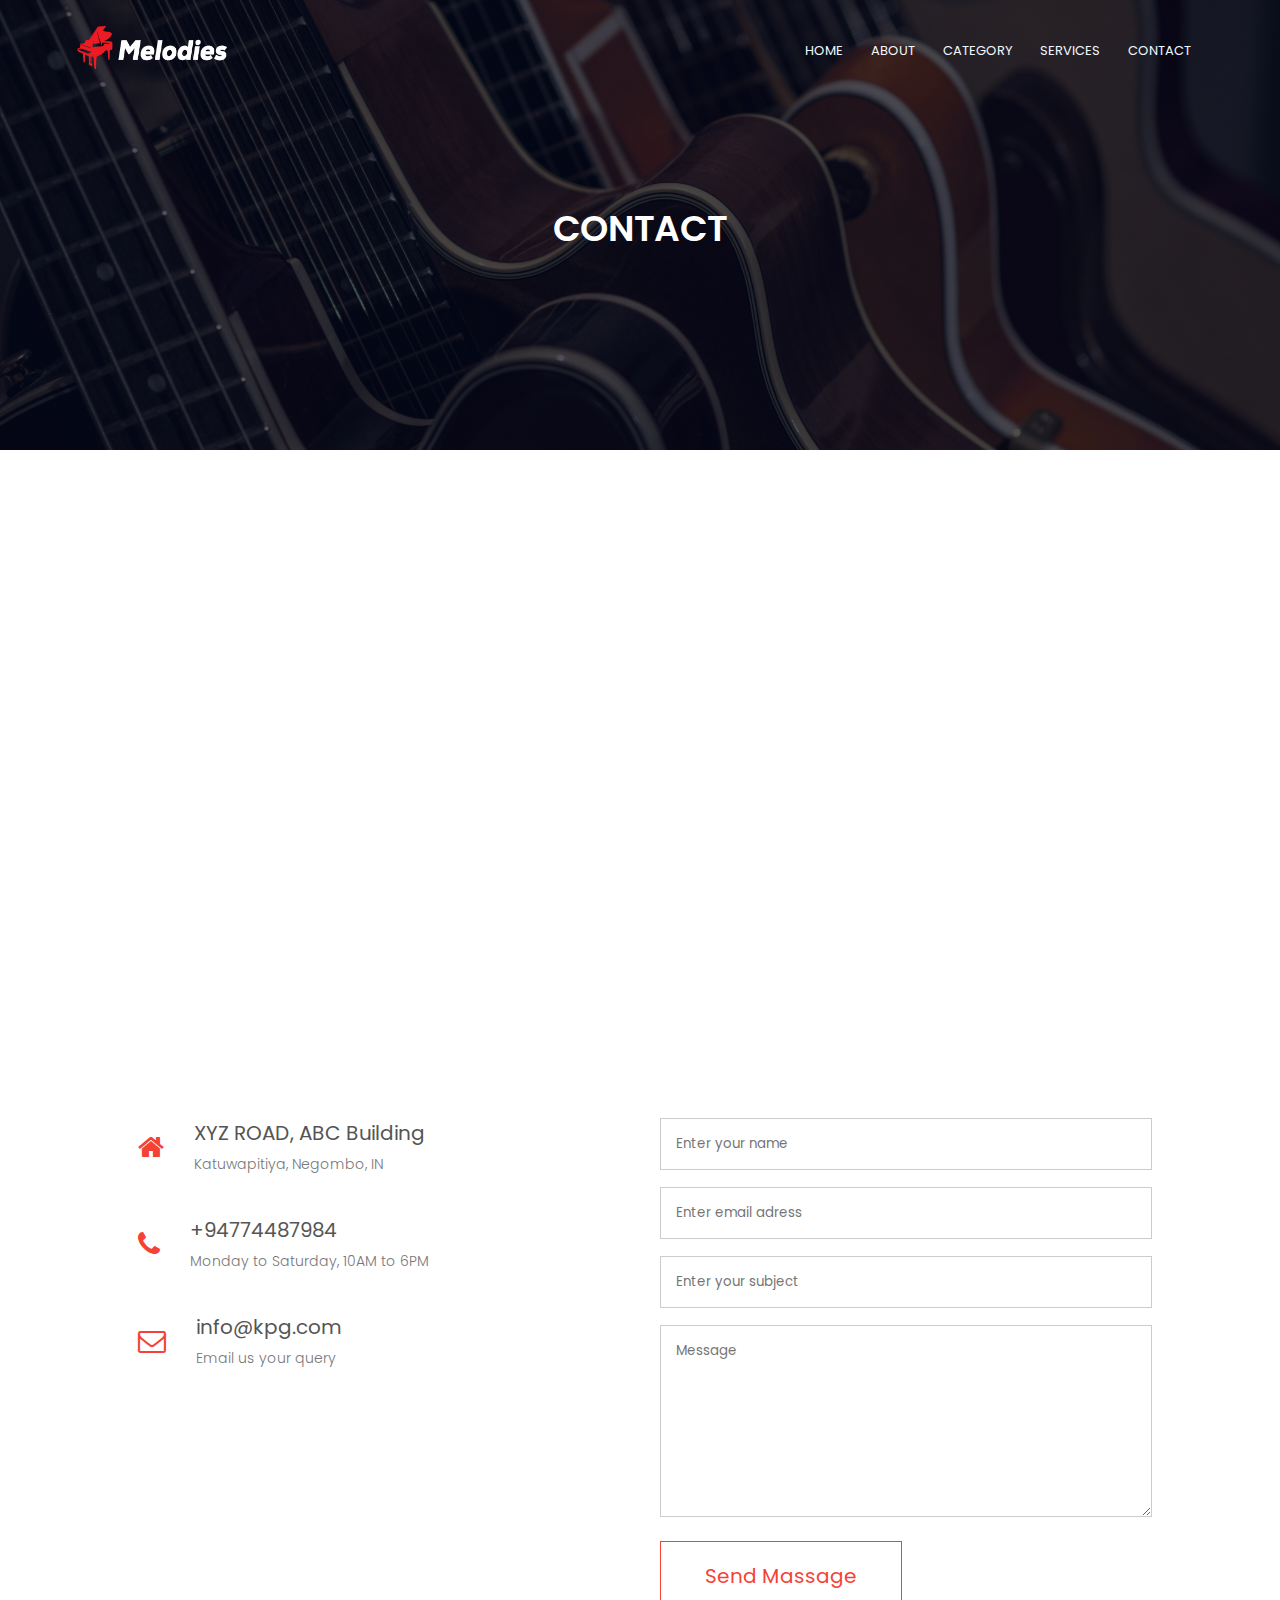
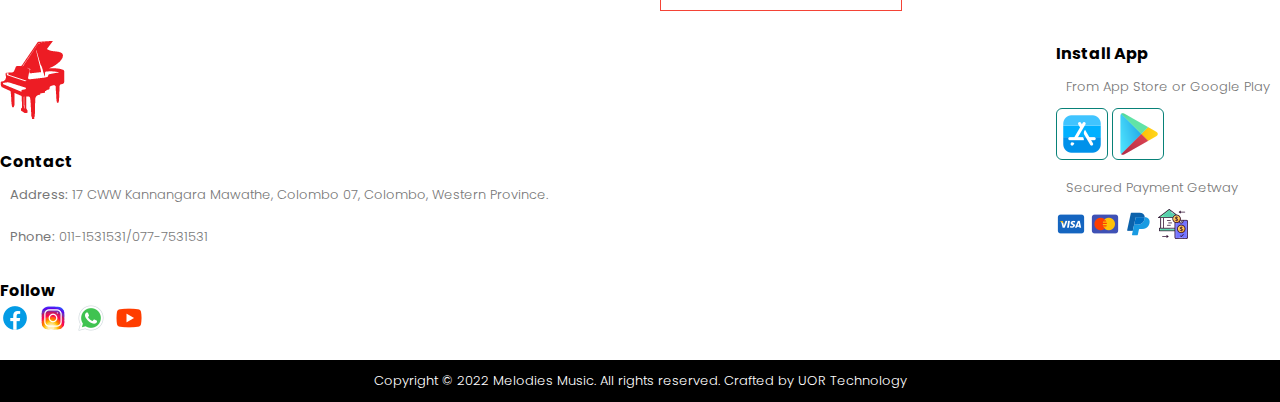
<file: Contact.html>
<!DOCTYPE html>
<html>
    <head>
        
        <meta name="viewport" content="width=device-width, iniatial-scale=1.0">
        <title>Music Instruments</title>
        <link rel="stylesheet" href="style.css">
        <link rel="preconnect" href="https://fonts.googleapis.com">
        <link rel="preconnect" href="https://fonts.gstatic.com" crossorigin>
        <link href="https://fonts.googleapis.com/css2?family=Poppins:ital,wght@0,200;0,300;1,300&display=swap" rel="stylesheet">
        <link rel="stylesheet" href="https://stackpath.bootstrapcdn.com/font-awesome/4.7.0/css/font-awesome.min.css">
    </head>
    <body>
    <section class="sub-header">
        <nav>
            <a href="index.html"><img src="images/logo2.png"></a>
            <div class="nav-links" id="navLinks">
                <i class="fa fa-times" onclick="hideMenu()"></i>
                 <ul>
                    <li><a href="index.html">HOME</a></li>
                    <li><a href="About.html">ABOUT</a></li>
                    <li><a href="category.html">CATEGORY</a></li>
                    <li><a href="services.html">SERVICES</a></li>
                     <li><a href="Contact.html">CONTACT</a></li>
                </ul>
             </div>
             <i class="fa fa-bars" onclick="showMenu()"></i>
         </nav>

        
            <h1> CONTACT</h1>
          
            
         </div>
     </section>

     <!-------Contact Us-------->

     <section class="location">

        <iframe src="https://www.google.com/maps/embed?pb=!1m18!1m12!1m3!1d126670.33587714162!2d79.78821204802625!3d7
        .189613454005651!2m3!1f0!2f0!3f0!3m2!1i1024!2i768!4f13.1!3m3!1m2!1s0x3ae2ee9c6bb2f73b%3A0xa51626e908186f3e!2sNegombo!
        5e0!3m2!1sen!2slk!4v1668534531931!5m2!1sen!2slk" 
        width="600" height="450" style="border:0;" allowfullscreen="" loading="lazy" referrerpolicy="
        no-referrer-when-downgrade"></iframe> 
     </section>

     <section class="contact-us">
        <div class="row">
            <div class="contact-col">
                <div>
                    <i class="fa fa-home"></i>
                    <span>
                        <h5>XYZ ROAD, ABC Building</h5>
                        <p>Katuwapitiya, Negombo, IN</p>
                    </span>
                </div>
                <div>
                    <i class="fa fa-phone"></i>
                    <span>
                        <h5>+94774487984</h5>
                        <p>Monday to Saturday, 10AM to 6PM</p>
                    </span>
                </div>
                <div>
                    <i class="fa fa-envelope-o"></i>
                    <span>
                        <h5>info@kpg.com</h5>
                        <p>Email us your query</p>
                    </span>
                </div>
            </div>
            <div class="contact-col">
                <form action="form-handler.php" method="post">
                    <input type="text" name="name" placeholder="Enter your name" required>
                    <input type="email" name="email" placeholder="Enter email adress" required>
                    <input type="text" name="subject" placeholder="Enter your subject" required>
                    <textarea rows="8" name="message" placeholder="Message" required></textarea>
                    <button type="submit" class="hero-btn red-btn">Send Massage</button>
                </form>
            </div>
        </div>
     </section>


    


     <!-------Footer-------->

     <footer class="section-p1">
        <diiv class="foot">
            <img class="logo" src="images/logo2.png" alt="">
            <h4>Contact</h4>
            <p><strong>Address:</strong> 17 CWW Kannangara Mawathe, Colombo 07, Colombo, Western Province.</p>
            <p><strong>Phone:</strong> 011-1531531/077-7531531</p>
            <div class="follow">
                <h4>Follow</h4>
                <div class="icon">
                   <i><img src="images/fb.png" alt="fb"></i>
                   <i><img src="images/inster.png" alt="fb"></i>
                    <i><img src="images/wapp.png" alt="fb"></i>
                    <i><img src="images/youtube.png" alt="fb"></i>
                </div>
            </div>
        </diiv>

       
 

        <div class="foot-in">
            <h4>Install App</h4>
            <p>From App Store or Google Play</p>
            <div class="app">
                <img src="images/as.png" alt="app store">
                <img src="images/gp.png" alt="app store">
            </div>
            <p>Secured Payment Getway</p>
            <img src="images/visa.png" alt="">
            <img src="images/master.png" alt="">
            <img src="images/paypal.png" alt="">
            <img src="images/bank.png" alt="">
        </div>

        <div class="copy-right">
            <p>Copyright © 2022 Melodies Music. All rights reserved. Crafted by UOR Technology</p>
        </div>
    </footer>



     <!------JavaScript for Toggle Menu -------->
     <script>
        var navLinks = document.getElementById("navLinks");

        function showMenu(){
            navLinks.style.right = "0";
        }
        function hideMenu(){
            navLinks.style.right = "-200px";
        }

     </script>
</body>



</html>
</file>
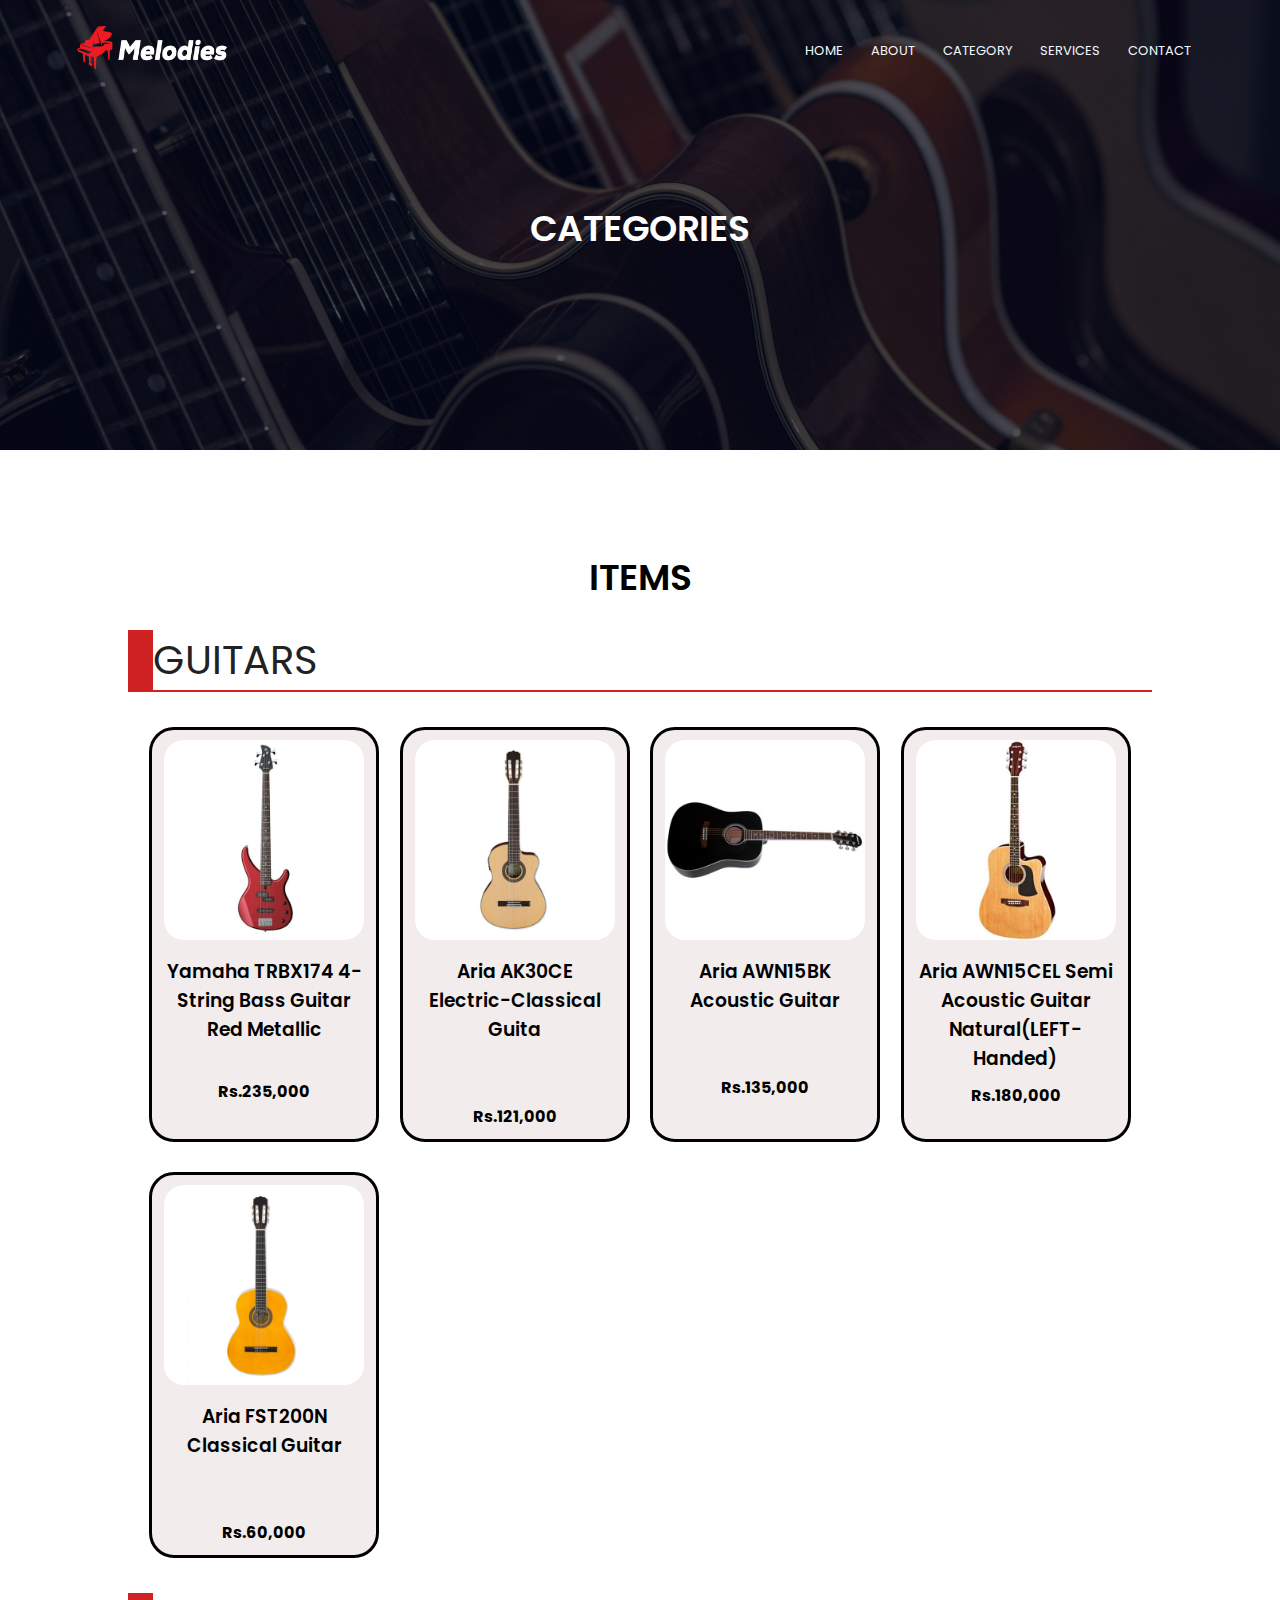
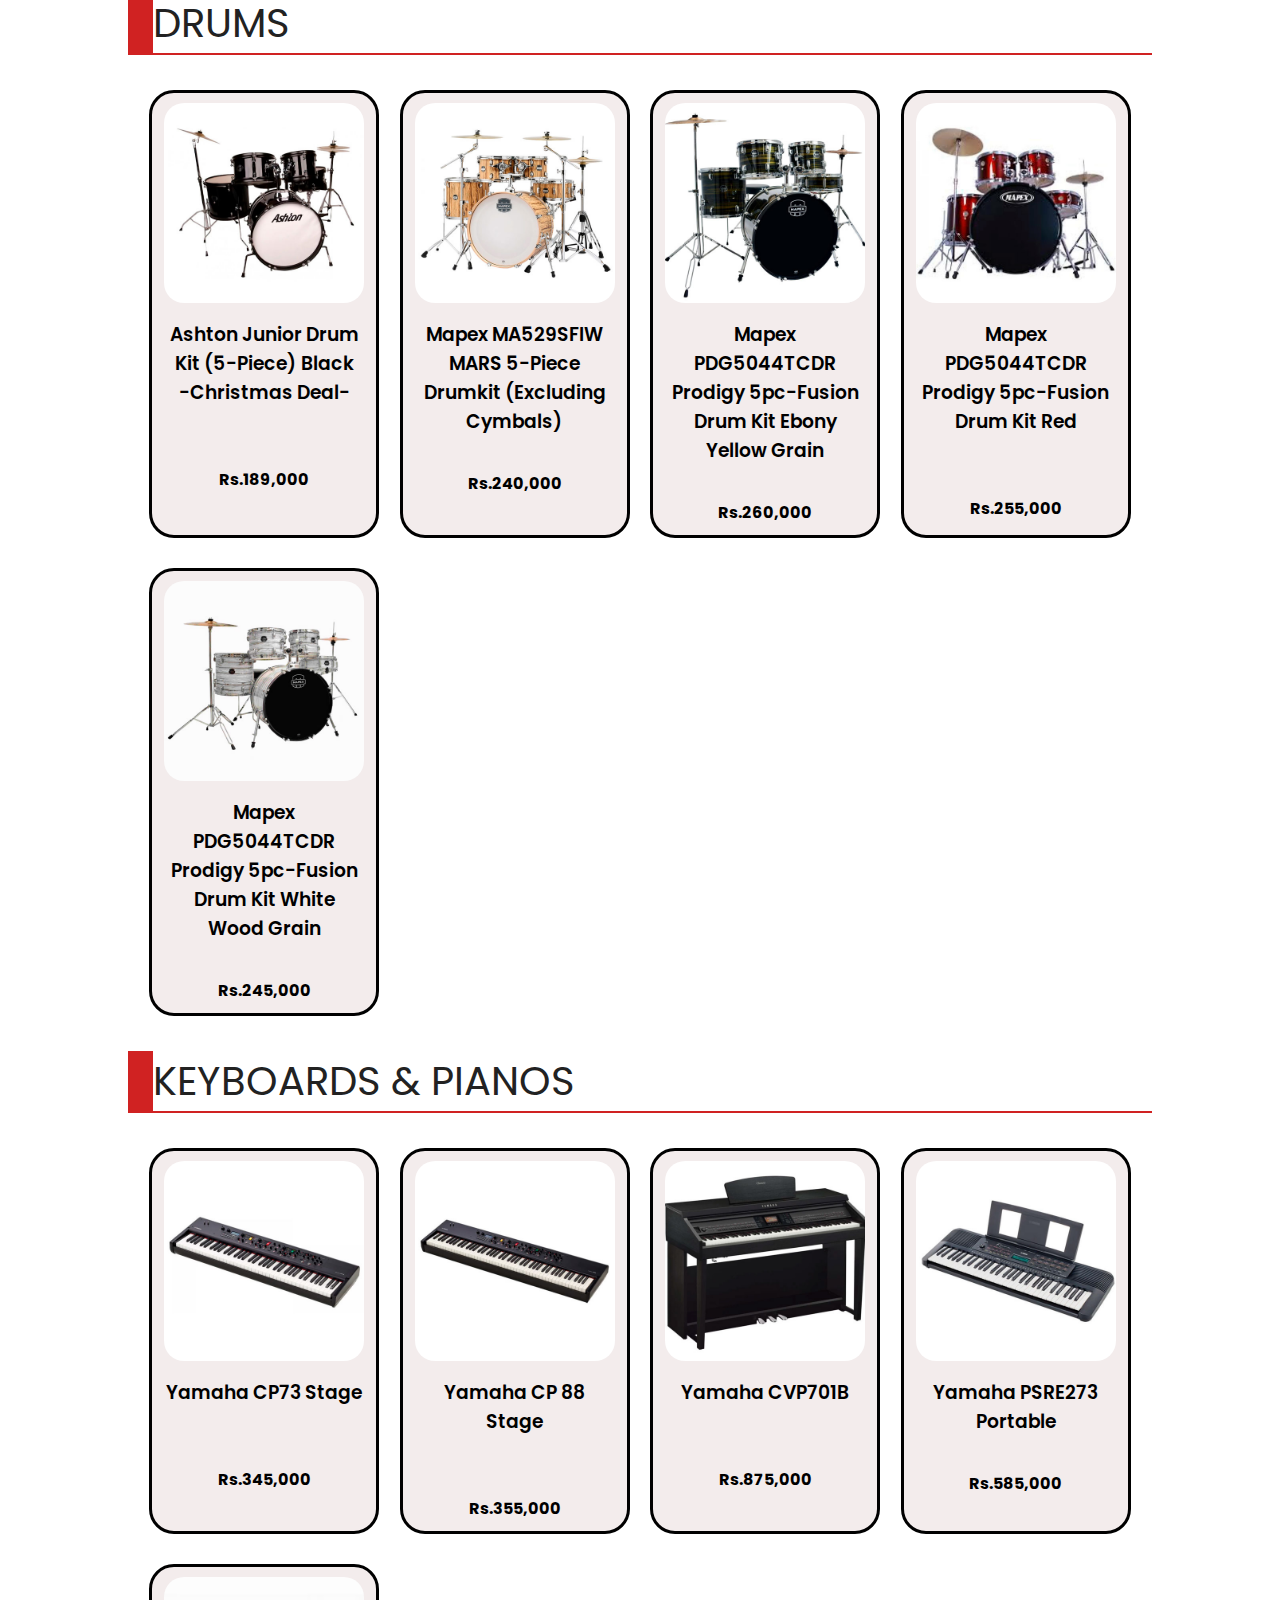
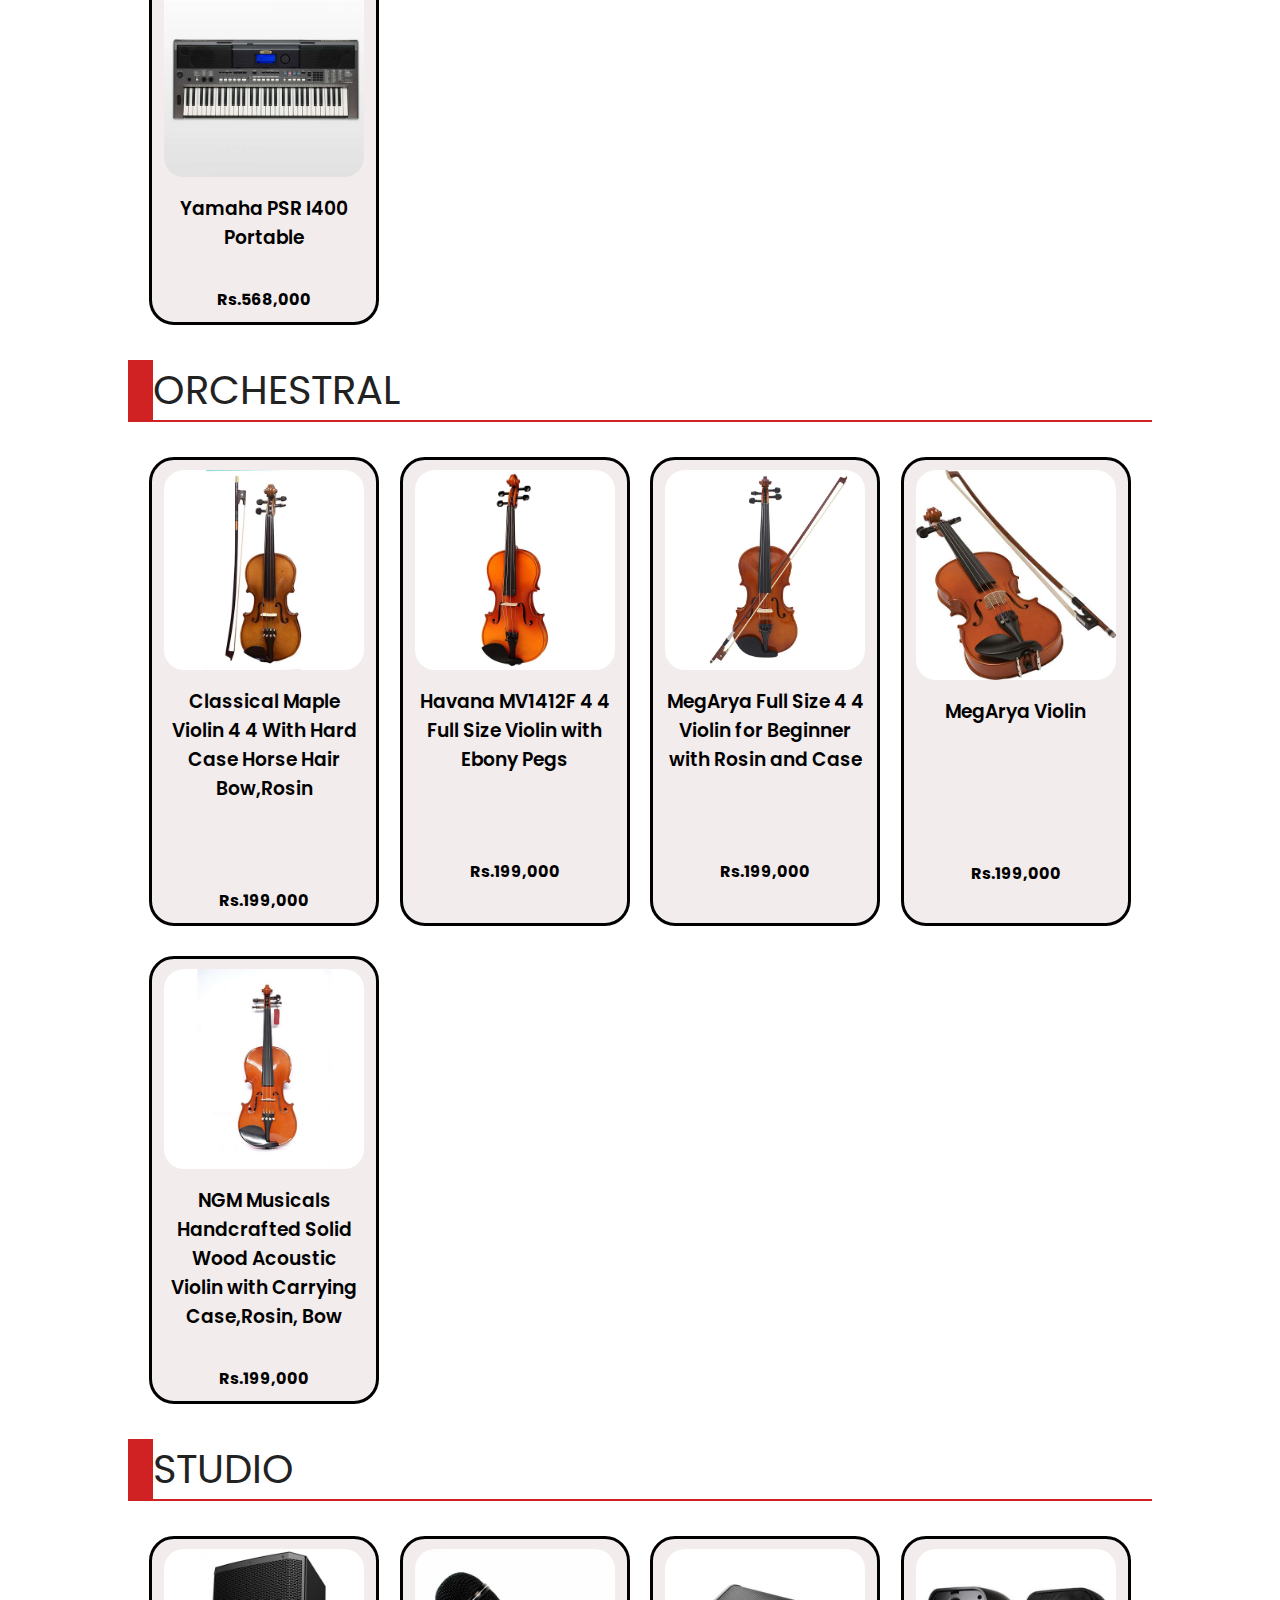
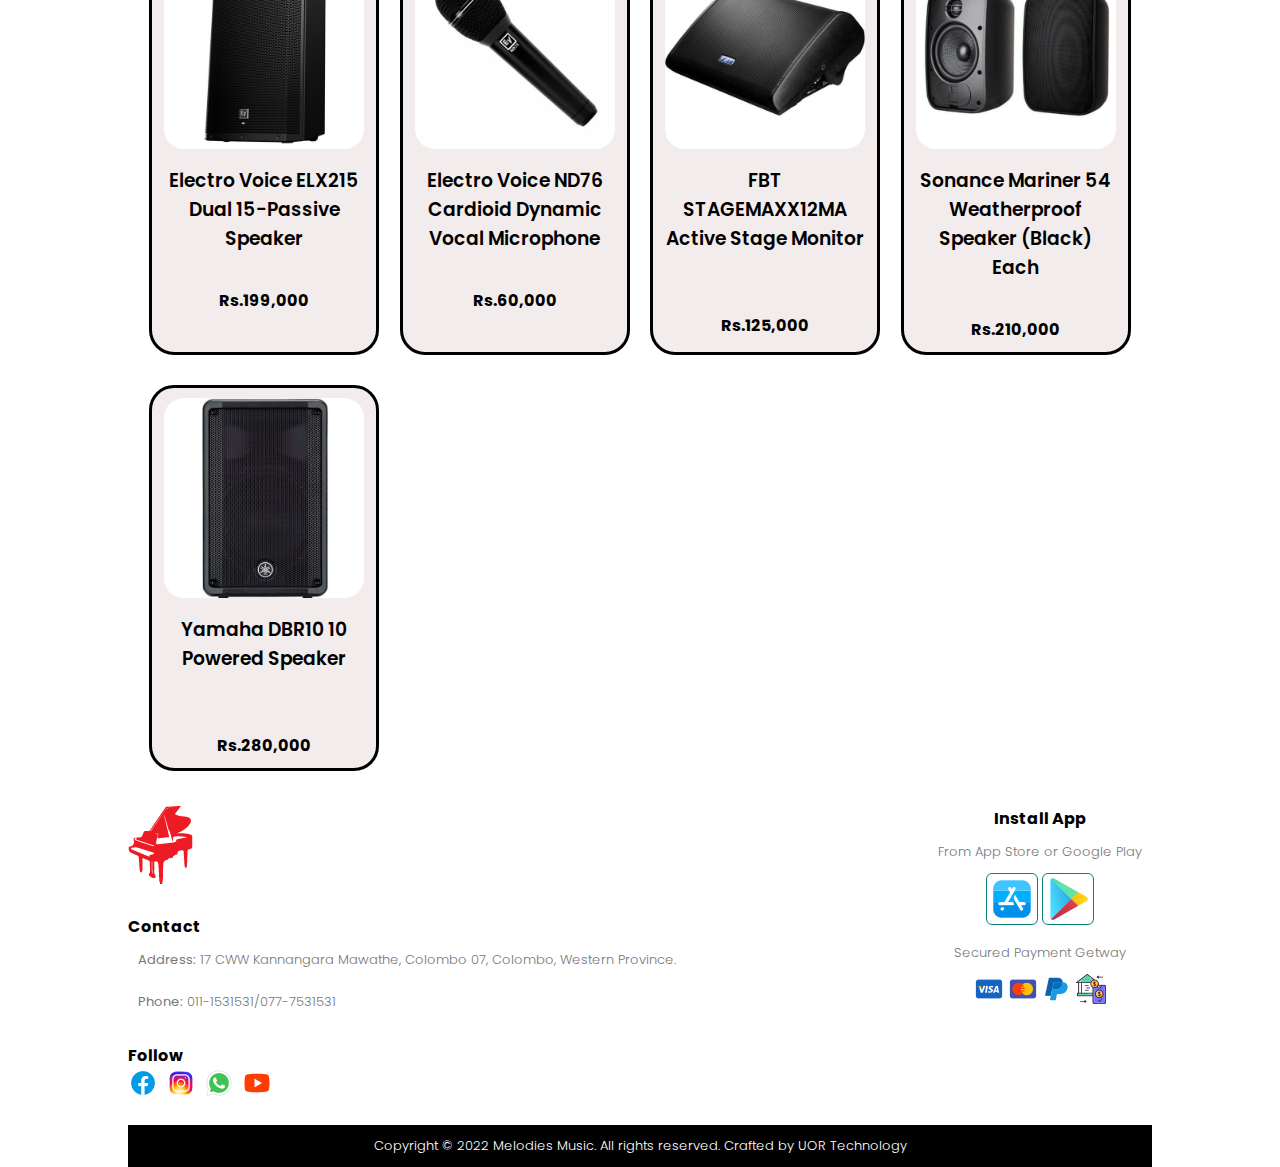
<file: course.html>
<!DOCTYPE html>
<html>
    <head>
        
        <meta name="viewport" content="width=device-width, iniatial-scale=1.0">
        <title>Music Instruments</title>
        <link rel="stylesheet" href="style.css">
        <link rel="preconnect" href="https://fonts.googleapis.com">
        <link rel="preconnect" href="https://fonts.gstatic.com" crossorigin>
        <link href="https://fonts.googleapis.com/css2?family=Poppins:ital,wght@0,200;0,300;1,300&display=swap" rel="stylesheet">
        <link rel="stylesheet" href="https://stackpath.bootstrapcdn.com/font-awesome/4.7.0/css/font-awesome.min.css">
    </head>
    <body>
    <section class="sub-header">
        <nav>
            <a href="index.html"><img src="images/logo2.png"></a>
            <div class="nav-links" id="navLinks">
                <i class="fa fa-times" onclick="hideMenu()"></i>
                 <ul>
                    <li><a href="index.html">HOME</a></li>
                    <li><a href="About.html">ABOUT</a></li>
                    <li><a href="category.html">CATEGORY</a></li>
                    <li><a href="services.html">SERVICES</a></li>
                     <li><a href="Contact.html">CONTACT</a></li>
                </ul>
             </div>
             <i class="fa fa-bars" onclick="showMenu()"></i>
         </nav>

            <h1>CATEGORIES</h1>
           
         </div>
     </section>


     <!------ITEMS------->

     <section class="Items">
        <h1>ITEMS</h1><br>
        <section  id="product1" class="section-p1">
            <div class="c1">
            <span>GUITARS</span>
            </div>
            <div class="pro-category">
                <div class="pro">
                    <img src="images/Yamaha-TRBX174-4-String-Bass-Guitar-Red-Metallic.jpg" alt="gitar">
                    <div class="des">
                        <h3>Yamaha TRBX174 4-String Bass Guitar Red Metallic </h3>
                        <h4><br>Rs.235,000</h4>
                    </div>
                </div>
            
            
                <div class="pro">
                    <img src="images/Aria-AK30CE-Electric-Classical-Guitar.jpg" alt="drum">
                    <div class="des">
                        <h3>Aria AK30CE Electric-Classical Guita </h3>
                        <h4><br><br>Rs.121,000</h4>
                    </div>
                </div>
            
            
                <div class="pro">
                    <img src="images/Aria-AWN15BK-Acoustic-Guitar.jpg" alt="piano">
                    <div class="des">
                        <h3>Aria AWN15BK Acoustic Guitar </h3>
                        <h4><br><br>Rs.135,000</h4>
                    </div>
                </div>
            
            
                <div class="pro">
                    <img src="images/Aria-AWN15CEL-Semi-Acoustic-Guitar---Natural-(-LEFT-Handed).jpg" alt="studio">
                    <div class="des">
                        <h3>Aria AWN15CEL Semi Acoustic Guitar Natural(LEFT-Handed) </h3>
                        <h4>Rs.180,000</h4>
                    </div>
                </div>

                <div class="pro">
                    <img src="images/Aria-FST200N-Classical-Guitar.jpg" alt="drum">
                    <div class="des">
                        <h3>Aria FST200N Classical Guitar </h3>
                        <h4><br><br>Rs.60,000</h4>
                    </div>
                </div>
       
 </section>

 <section  id="product1" class="section-p1">
    <div class="c1">
    <span>DRUMS</span>
    </div>
    <div class="pro-category">
        <div class="pro">
            <img src="images/Ashton-Junior-Drum-Kit-(5-Piece)---Black.jpg" alt="gitar">
            <div class="des">
                <h3>Ashton Junior Drum Kit (5-Piece) Black <br>-Christmas Deal-</h3>

                <h4><br><br>Rs.189,000</h4>
            </div>
        </div>
    
    
        <div class="pro">
            <img src="images/Mapex-MA529SFIW-MARS-5-Piece-Drumkit-(Excluding-Cymbals).jpg" alt="drum">
            <div class="des">
                <h3>Mapex MA529SFIW MARS 5-Piece Drumkit (Excluding Cymbals)</h3>
                <h4><br>Rs.240,000</h4>
            </div>
        </div>
    
    
        <div class="pro">
            <img src="images/Mapex-PDG5044TCDR-Prodigy-5pc-Fusion-Drum-Kit-Ebony-Yellow-Grain.jpg" alt="piano">
            <div class="des">
                <h3>Mapex PDG5044TCDR Prodigy 5pc-Fusion Drum Kit Ebony Yellow Grain</h3>
                <h4><br>Rs.260,000</h4>
            </div>
        </div>
    
    
        <div class="pro">
            <img src="images/Mapex-PDG5044TCDR-Prodigy-5pc-Fusion-Drum-Kit-Red.jpg" alt="studio">
            <div class="des">
                <h3>Mapex PDG5044TCDR Prodigy 5pc-Fusion Drum Kit Red</h3>
                <h4><br><br>Rs.255,000</h4>
            </div>
        </div>

        <div class="pro">
            <img src="images/Mapex-PDG5044TCDR-Prodigy-5pc-Fusion-Drum-Kit-White-Wood-Grain.jpg" alt="drum">
            <div class="des">
                <h3>Mapex PDG5044TCDR Prodigy 5pc-Fusion Drum Kit White Wood Grain</h3>
                <h4><br>Rs.245,000</h4>
            </div>
        </div>

</section>

<section  id="product1" class="section-p1">
<div class="c1">
<span>KEYBOARDS & PIANOS</span>
</div>
<div class="pro-category">
    <div class="pro">
        <img src="images/Yamaha-CP73-Stage.jpg" alt="gitar">
        <div class="des">
            <h3>Yamaha CP73 Stage</h3>
            <h4><br><br>Rs.345,000</h4>
        </div>
    </div>


    <div class="pro">
        <img src="images/Yamaha-CP-88-Stage.jpg" alt="drum">
        <div class="des">
            <h3>Yamaha CP 88 Stage</h3>
            <h4><br><br>Rs.355,000</h4>
        </div>
    </div>


    <div class="pro">
        <img src="images/Yamaha-CVP701B.jpg" alt="piano">
        <div class="des">
            <h3>Yamaha CVP701B</h3>
            <h4><br><br>Rs.875,000</h4>
        </div>
    </div>


    <div class="pro">
        <img src="images/Yamaha-PSRE273-Portable-Keyboard.jpg" alt="studio">
        <div class="des">
            <h3>Yamaha PSRE273 Portable</h3>
            <h4><br>Rs.585,000</h4>
        </div>
    </div>

    <div class="pro">
        <img src="images/Yamaha-PSR-I400-Portable-Keyboard.jpg" alt="drum">
        <div class="des">
            <h3>Yamaha PSR I400 Portable</h3>
            <h4><br>Rs.568,000</h4>
        </div>
    </div>

</section>

<section  id="product1" class="section-p1">
<div class="c1">
<span>ORCHESTRAL</span>
</div>
<div class="pro-category">
    <div class="pro">
        <img src="images/Classical Maple Violin 4 4 With Hard Case Horse Hair Bow,Rosin.jpg" alt="gitar">
        <div class="des">
            <h3>Classical Maple Violin 4 4 With Hard Case Horse Hair Bow,Rosin</h3>
            <h4><br><br><br>Rs.199,000</h4>
        </div>
    </div>


    <div class="pro">
        <img src="images/Havana MV1412F 4 4 Full Size Violin with Ebony Pegs.jpg" alt="drum">
        <div class="des">
            <h3>Havana MV1412F 4 4 Full Size Violin with Ebony Pegs</h3>
            <h4><br><br><br>Rs.199,000</h4>
        </div>
    </div>


    <div class="pro">
        <img src="images/MegArya Full Size 4 4 Violin for Beginner with Rosin and Case.jpg" alt="piano">
        <div class="des">
            <h3>MegArya Full Size 4 4 Violin for Beginner with Rosin and Case</h3>
            <h4><br><br><br>Rs.199,000</h4>
        </div>
    </div>


    <div class="pro">
        <img src="images/MegArya Violin.jpg" alt="studio">
        <div class="des">
            <h3>MegArya Violin</h3>
            <h4><br><br><br><br><br>Rs.199,000</h4>
        </div>
    </div>

    <div class="pro">
        <img src="images/NGM Musicals Handcrafted Solid Wood Acoustic Violin with Carrying Case,Rosin, Bow.jpg" alt="drum">
        <div class="des">
            <h3>NGM Musicals Handcrafted Solid Wood Acoustic Violin with Carrying Case,Rosin, Bow</h3>
            <h4><br>Rs.199,000</h4>
        </div>
    </div>

</section>

<section  id="product1" class="section-p1">
<div class="c1">
<span>STUDIO</span>
</div>
<div class="pro-category">
    <div class="pro">
        <img src="images/Electro-Voice-ELX215-Dual-15-Passive-Speaker.jpg" alt="gitar">
        <div class="des">
            <h3>Electro Voice ELX215 Dual 15-Passive Speaker</h3>
            <h4><br>Rs.199,000</h4>
        </div>
    </div>


    <div class="pro">
        <img src="images/Electro-Voice-ND76-Cardioid-Dynamic-Vocal-Microphone.jpg" alt="drum">
        <div class="des">
            <h3>Electro Voice ND76 Cardioid Dynamic Vocal Microphone</h3>
            <h4><br>Rs.60,000</h4>

        </div>
    </div>


    <div class="pro">
        <img src="images/FBT-STAGEMAXX12MA-Active-Stage-Monitor.jpg" alt="piano">
        <div class="des">
            <h3>FBT STAGEMAXX12MA Active Stage Monitor</h3>
            <h4><br><br>Rs.125,000</h4>
        </div>
    </div>


    <div class="pro">
        <img src="images/Sonance-Mariner-54-Weatherproof-Speaker-(Black)-Each.jpg" alt="studio">
        <div class="des">
            <h3>Sonance Mariner 54 Weatherproof Speaker (Black) Each</h3>
            <h4><br>Rs.210,000</h4>
        </div>
    </div>

    <div class="pro">
        <img src="images/Yamaha-DBR10-10-Powered-Speaker.jpg" alt="drum">
        <div class="des">
            <h3>Yamaha DBR10 10 Powered Speaker</h3>
            <h4><br><br>Rs.280,000</h4>
        </div>
    </div>

</section>


     

    


     <!-------Footer-------->

     <footer class="section-p1">
        <diiv class="foot">
            <img class="logo" src="images/logo2.png" alt="">
            <h4>Contact</h4>
            <p><strong>Address:</strong> 17 CWW Kannangara Mawathe, Colombo 07, Colombo, Western Province.</p>
            <p><strong>Phone:</strong> 011-1531531/077-7531531</p>
            <div class="follow">
                <h4>Follow</h4>
                <div class="icon">
                   <i><img src="images/fb.png" alt="fb"></i>
                   <i><img src="images/inster.png" alt="fb"></i>
                    <i><img src="images/wapp.png" alt="fb"></i>
                    <i><img src="images/youtube.png" alt="fb"></i>
                </div>
            </div>
        </diiv>

       
 

        <div class="foot-in">
            <h4>Install App</h4>
            <p>From App Store or Google Play</p>
            <div class="app">
                <img src="images/as.png" alt="app store">
                <img src="images/gp.png" alt="app store">
            </div>
            <p>Secured Payment Getway</p>
            <img src="images/visa.png" alt="">
            <img src="images/master.png" alt="">
            <img src="images/paypal.png" alt="">
            <img src="images/bank.png" alt="">
        </div>

        <div class="copy-right">
            <p>Copyright © 2022 Melodies Music. All rights reserved. Crafted by UOR Technology</p>
        </div>
    </footer>



     <!------JavaScript for Toggle Menu -------->
     <script>
        var navLinks = document.getElementById("navLinks");

        function showMenu(){
            navLinks.style.right = "0";
        }
        function hideMenu(){
            navLinks.style.right = "-200px";
        }

     </script>
</body>



</html>
</file>
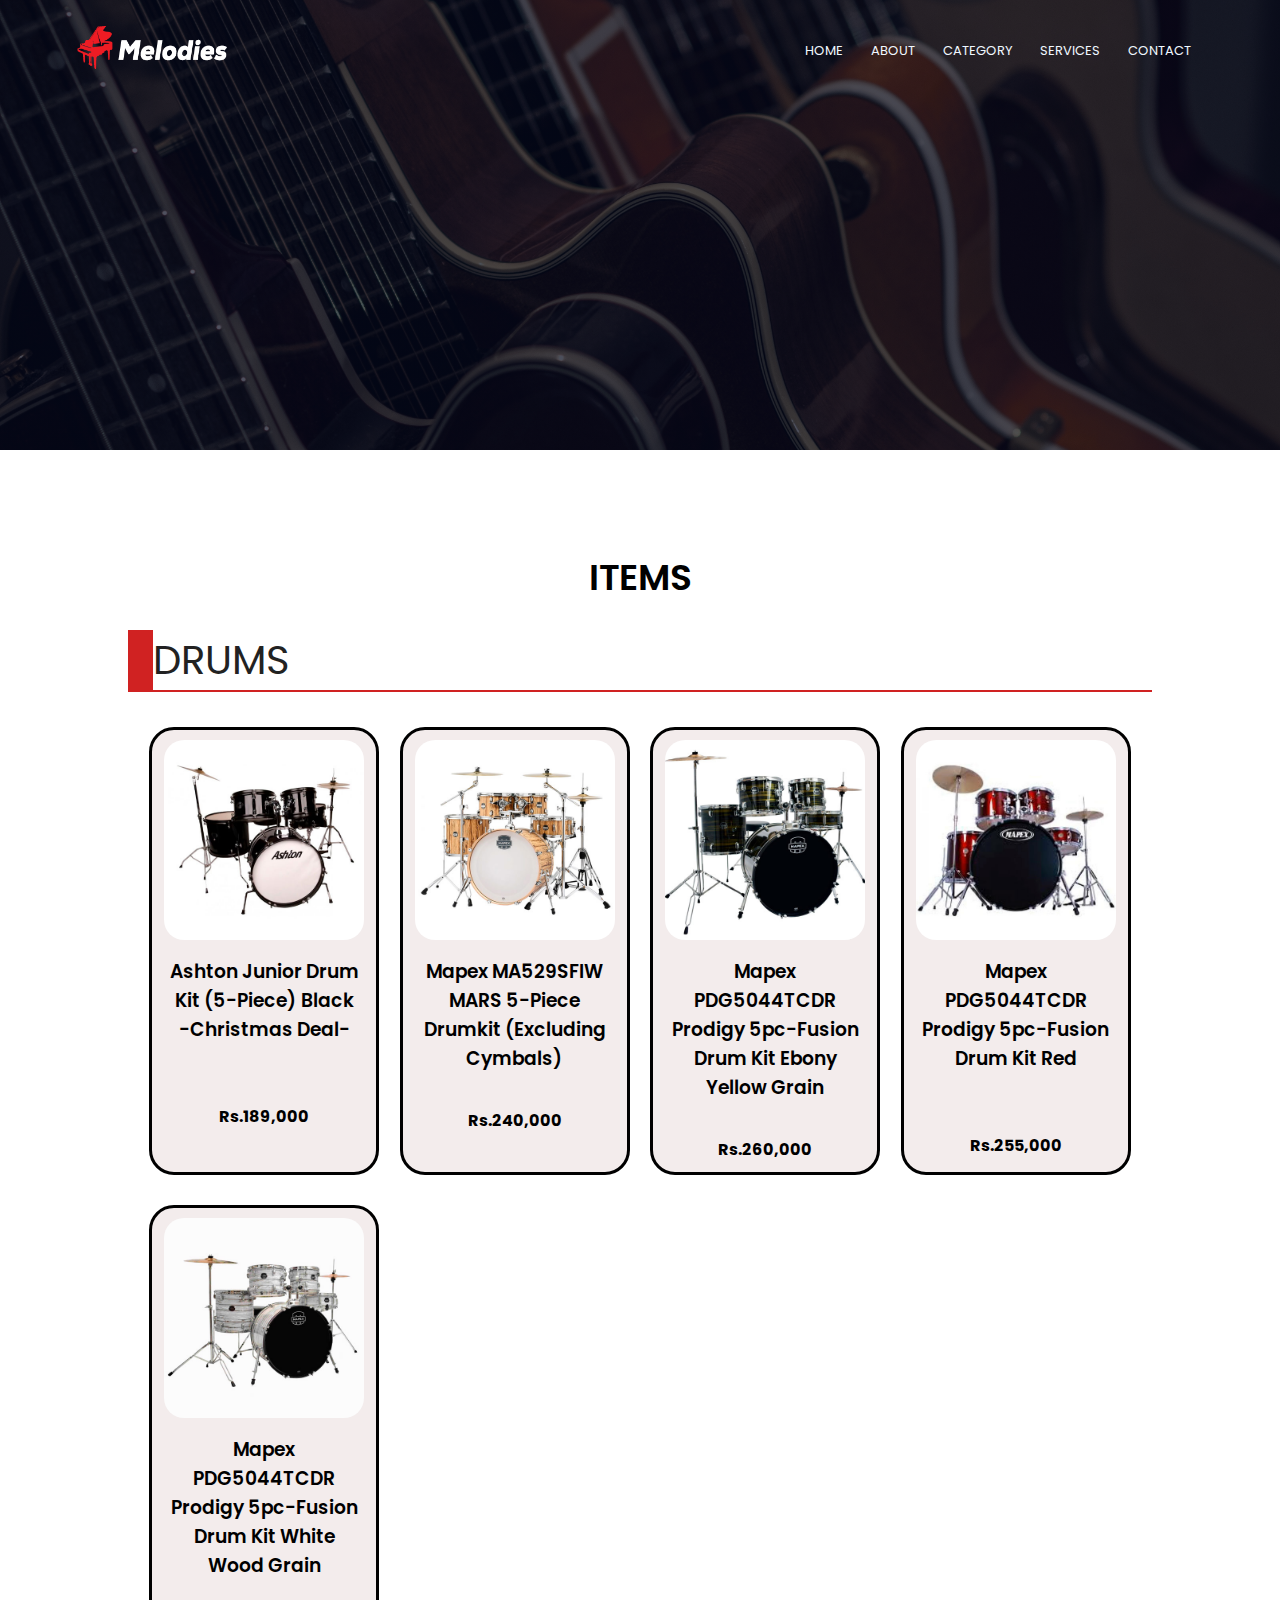
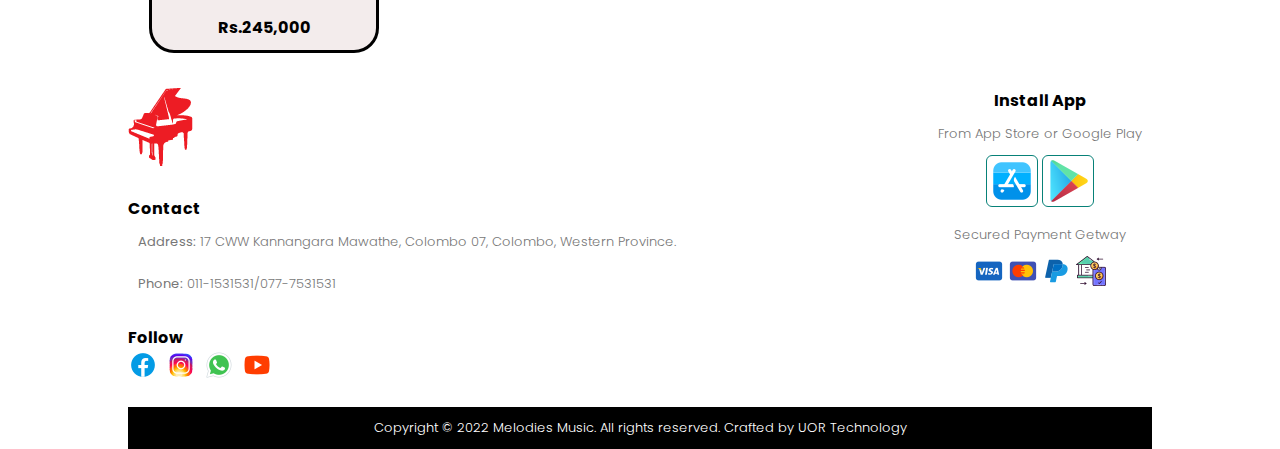
<file: Drum.html>
<!DOCTYPE html>
<html>
    <head>
        
        <meta name="viewport" content="width=device-width, iniatial-scale=1.0">
        <title>Music Instruments</title>
        <link rel="stylesheet" href="style.css">
        <link rel="preconnect" href="https://fonts.googleapis.com">
        <link rel="preconnect" href="https://fonts.gstatic.com" crossorigin>
        <link href="https://fonts.googleapis.com/css2?family=Poppins:ital,wght@0,200;0,300;1,300&display=swap" rel="stylesheet">
        <link rel="stylesheet" href="https://stackpath.bootstrapcdn.com/font-awesome/4.7.0/css/font-awesome.min.css">
    </head>
    <body>
    <section class="sub-header">
        <nav>
            <a href="index.html"><img src="images/logo2.png"></a>
            <div class="nav-links" id="navLinks">
                <i class="fa fa-times" onclick="hideMenu()"></i>
                 <ul>
                    <li><a href="index.html">HOME</a></li>
                    <li><a href="About.html">ABOUT</a></li>
                    <li><a href="course.html">CATEGORY</a></li>
                    <li><a href="blog.html">SERVICES</a></li>
                     <li><a href="Contact.html">CONTACT</a></li>
                </ul>
             </div>
             <i class="fa fa-bars" onclick="showMenu()"></i>
         </nav>

         <div class="text-box">
            <h1>CATEGORIES</h1>
            
            
         </div>
     </section>


     <!------ITEMS------->

     <section class="Items">
        <h1>ITEMS</h1><br>

 <section  id="product1" class="section-p1">
    <div class="c1">
    <span>DRUMS</span>
    </div>
    <div class="pro-category">
        <div class="pro">
            <img src="images/Ashton-Junior-Drum-Kit-(5-Piece)---Black.jpg" alt="gitar">
            <div class="des">
                <h3>Ashton Junior Drum Kit (5-Piece) Black <br>-Christmas Deal-</h3>

                <h4><br><br>Rs.189,000</h4>
            </div>
        </div>
    
    
        <div class="pro">
            <img src="images/Mapex-MA529SFIW-MARS-5-Piece-Drumkit-(Excluding-Cymbals).jpg" alt="drum">
            <div class="des">
                <h3>Mapex MA529SFIW MARS 5-Piece Drumkit (Excluding Cymbals)</h3>
                <h4><br>Rs.240,000</h4>
            </div>
        </div>
    
    
        <div class="pro">
            <img src="images/Mapex-PDG5044TCDR-Prodigy-5pc-Fusion-Drum-Kit-Ebony-Yellow-Grain.jpg" alt="piano">
            <div class="des">
                <h3>Mapex PDG5044TCDR Prodigy 5pc-Fusion Drum Kit Ebony Yellow Grain</h3>
                <h4><br>Rs.260,000</h4>
            </div>
        </div>
    
    
        <div class="pro">
            <img src="images/Mapex-PDG5044TCDR-Prodigy-5pc-Fusion-Drum-Kit-Red.jpg" alt="studio">
            <div class="des">
                <h3>Mapex PDG5044TCDR Prodigy 5pc-Fusion Drum Kit Red</h3>
                <h4><br><br>Rs.255,000</h4>
            </div>
        </div>

        <div class="pro">
            <img src="images/Mapex-PDG5044TCDR-Prodigy-5pc-Fusion-Drum-Kit-White-Wood-Grain.jpg" alt="drum">
            <div class="des">
                <h3>Mapex PDG5044TCDR Prodigy 5pc-Fusion Drum Kit White Wood Grain</h3>
                <h4><br>Rs.245,000</h4>
            </div>
        </div>

</section>




     <!-------Footer-------->

     <footer class="section-p1">
        <diiv class="foot">
            <img class="logo" src="images/logo2.png" alt="">
            <h4>Contact</h4>
            <p><strong>Address:</strong> 17 CWW Kannangara Mawathe, Colombo 07, Colombo, Western Province.</p>
            <p><strong>Phone:</strong> 011-1531531/077-7531531</p>
            <div class="follow">
                <h4>Follow</h4>
                <div class="icon">
                   <i><img src="images/fb.png" alt="fb"></i>
                   <i><img src="images/inster.png" alt="fb"></i>
                    <i><img src="images/wapp.png" alt="fb"></i>
                    <i><img src="images/youtube.png" alt="fb"></i>
                </div>
            </div>
        </diiv>

       
 

        <div class="foot-in">
            <h4>Install App</h4>
            <p>From App Store or Google Play</p>
            <div class="app">
                <img src="images/as.png" alt="app store">
                <img src="images/gp.png" alt="app store">
            </div>
            <p>Secured Payment Getway</p>
            <img src="images/visa.png" alt="">
            <img src="images/master.png" alt="">
            <img src="images/paypal.png" alt="">
            <img src="images/bank.png" alt="">
        </div>

        <div class="copy-right">
            <p>Copyright © 2022 Melodies Music. All rights reserved. Crafted by UOR Technology</p>
        </div>
    </footer>



     <!------JavaScript for Toggle Menu -------->
     <script>
        var navLinks = document.getElementById("navLinks");

        function showMenu(){
            navLinks.style.right = "0";
        }
        function hideMenu(){
            navLinks.style.right = "-200px";
        }

     </script>
</body>



</html>
</file>
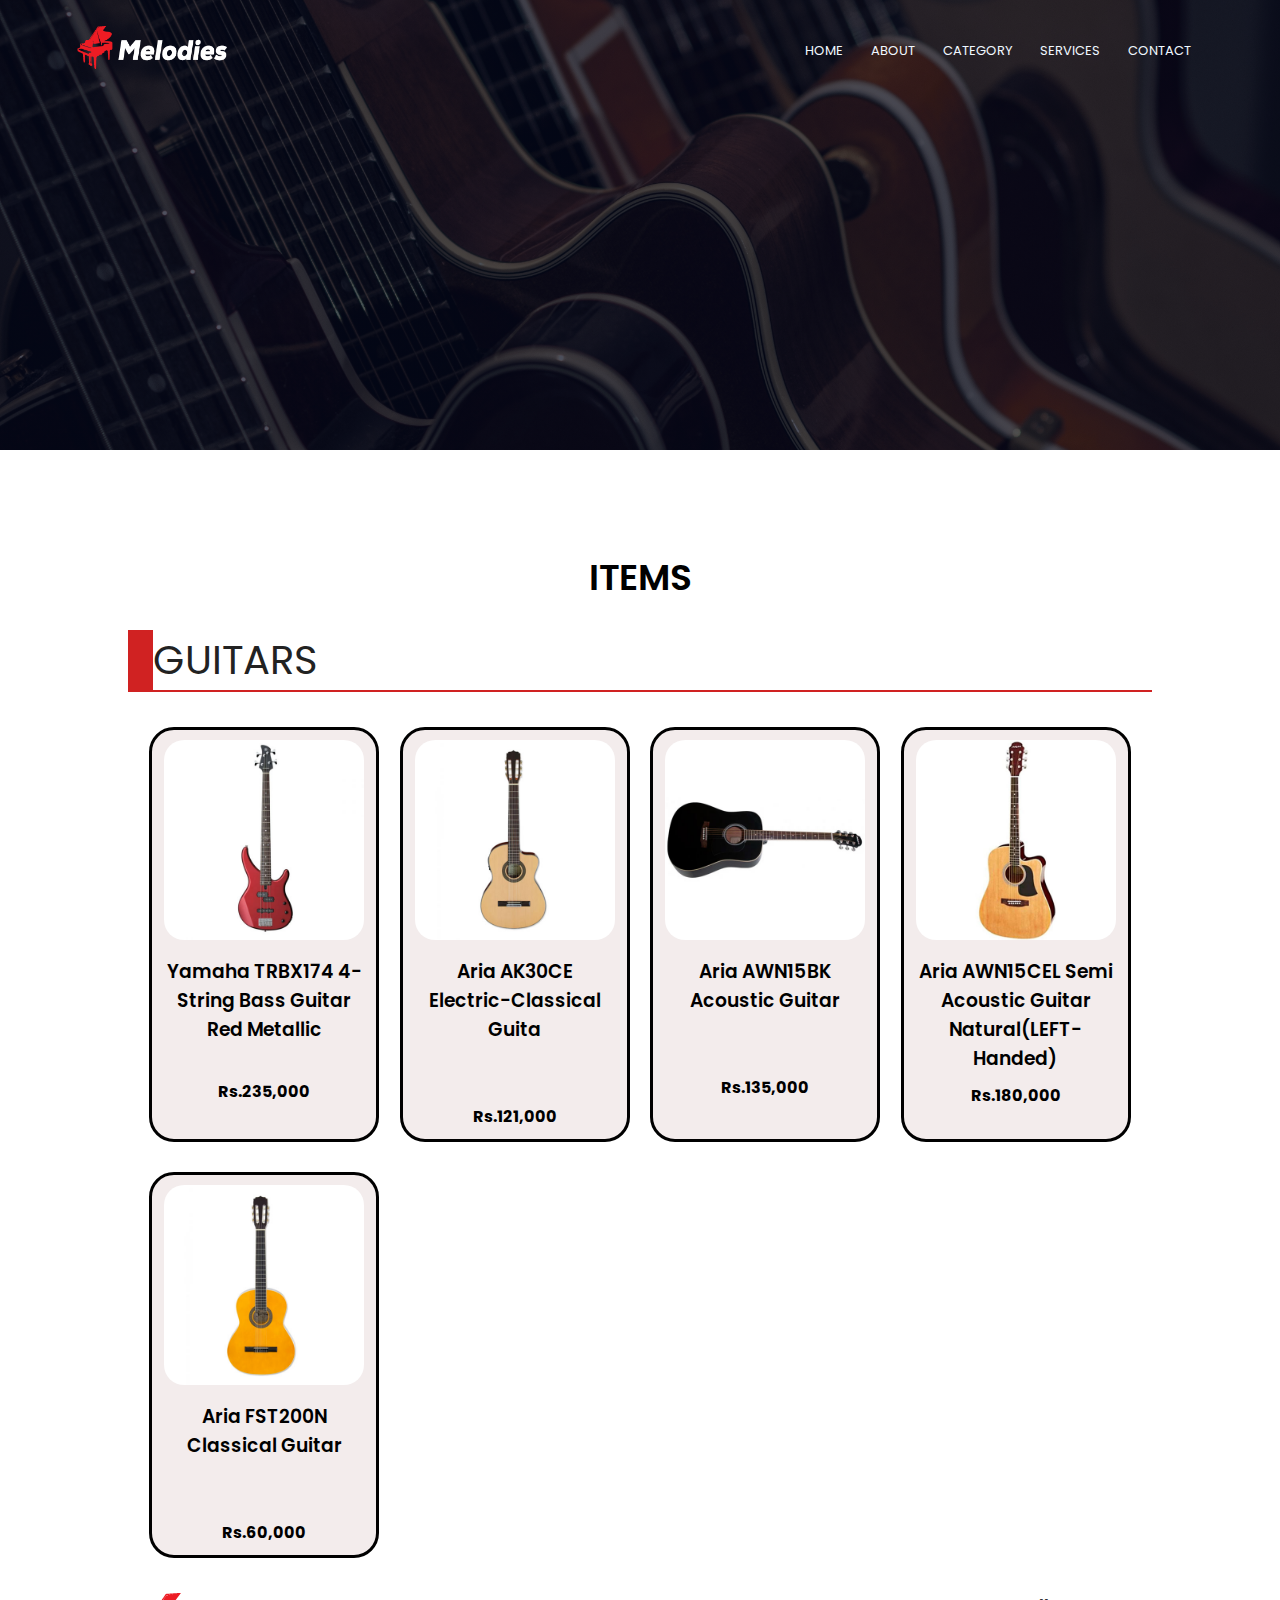
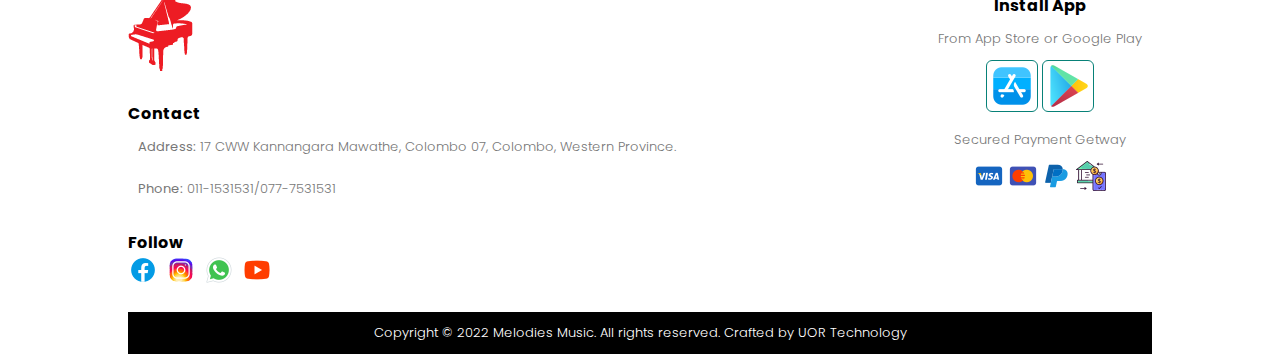
<file: Guitar.html>
<!DOCTYPE html>
<html>
    <head>
        
        <meta name="viewport" content="width=device-width, iniatial-scale=1.0">
        <title>Music Instruments</title>
        <link rel="stylesheet" href="style.css">
        <link rel="preconnect" href="https://fonts.googleapis.com">
        <link rel="preconnect" href="https://fonts.gstatic.com" crossorigin>
        <link href="https://fonts.googleapis.com/css2?family=Poppins:ital,wght@0,200;0,300;1,300&display=swap" rel="stylesheet">
        <link rel="stylesheet" href="https://stackpath.bootstrapcdn.com/font-awesome/4.7.0/css/font-awesome.min.css">
    </head>
    <body>
    <section class="sub-header">
        <nav>
            <a href="index.html"><img src="images/logo2.png"></a>
            <div class="nav-links" id="navLinks">
                <i class="fa fa-times" onclick="hideMenu()"></i>
                 <ul>
                    <li><a href="index.html">HOME</a></li>
                    <li><a href="About.html">ABOUT</a></li>
                    <li><a href="course.html">CATEGORY</a></li>
                    <li><a href="blog.html">SERVICES</a></li>
                     <li><a href="Contact.html">CONTACT</a></li>
                </ul>
             </div>
             <i class="fa fa-bars" onclick="showMenu()"></i>
         </nav>

         <div class="text-box">
            <h1>CATEGORIES</h1>
            
            
         </div>
     </section>


     <!------ITEMS------->

     <section class="Items">
        <h1>ITEMS</h1><br>
        <section  id="product1" class="section-p1">
            <div class="c1">
            <span>GUITARS</span>
            </div>
            <div class="pro-category">
                <div class="pro">
                    <img src="images/Yamaha-TRBX174-4-String-Bass-Guitar-Red-Metallic.jpg" alt="gitar">
                    <div class="des">
                        <h3>Yamaha TRBX174 4-String Bass Guitar Red Metallic </h3>
                        <h4><br>Rs.235,000</h4>
                    </div>
                </div>
            
            
                <div class="pro">
                    <img src="images/Aria-AK30CE-Electric-Classical-Guitar.jpg" alt="drum">
                    <div class="des">
                        <h3>Aria AK30CE Electric-Classical Guita </h3>
                        <h4><br><br>Rs.121,000</h4>
                    </div>
                </div>
            
            
                <div class="pro">
                    <img src="images/Aria-AWN15BK-Acoustic-Guitar.jpg" alt="piano">
                    <div class="des">
                        <h3>Aria AWN15BK Acoustic Guitar </h3>
                        <h4><br><br>Rs.135,000</h4>
                    </div>
                </div>
            
            
                <div class="pro">
                    <img src="images/Aria-AWN15CEL-Semi-Acoustic-Guitar---Natural-(-LEFT-Handed).jpg" alt="studio">
                    <div class="des">
                        <h3>Aria AWN15CEL Semi Acoustic Guitar Natural(LEFT-Handed) </h3>
                        <h4>Rs.180,000</h4>
                    </div>
                </div>

                <div class="pro">
                    <img src="images/Aria-FST200N-Classical-Guitar.jpg" alt="drum">
                    <div class="des">
                        <h3>Aria FST200N Classical Guitar </h3>
                        <h4><br><br>Rs.60,000</h4>
                    </div>
                </div>
       
 </section>

 


     

    


     <!-------Footer-------->

     <footer class="section-p1">
        <diiv class="foot">
            <img class="logo" src="images/logo2.png" alt="">
            <h4>Contact</h4>
            <p><strong>Address:</strong> 17 CWW Kannangara Mawathe, Colombo 07, Colombo, Western Province.</p>
            <p><strong>Phone:</strong> 011-1531531/077-7531531</p>
            <div class="follow">
                <h4>Follow</h4>
                <div class="icon">
                   <i><img src="images/fb.png" alt="fb"></i>
                   <i><img src="images/inster.png" alt="fb"></i>
                    <i><img src="images/wapp.png" alt="fb"></i>
                    <i><img src="images/youtube.png" alt="fb"></i>
                </div>
            </div>
        </diiv>

       
 

        <div class="foot-in">
            <h4>Install App</h4>
            <p>From App Store or Google Play</p>
            <div class="app">
                <img src="images/as.png" alt="app store">
                <img src="images/gp.png" alt="app store">
            </div>
            <p>Secured Payment Getway</p>
            <img src="images/visa.png" alt="">
            <img src="images/master.png" alt="">
            <img src="images/paypal.png" alt="">
            <img src="images/bank.png" alt="">
        </div>

        <div class="copy-right">
            <p>Copyright © 2022 Melodies Music. All rights reserved. Crafted by UOR Technology</p>
        </div>
    </footer>



     <!------JavaScript for Toggle Menu -------->
     <script>
        var navLinks = document.getElementById("navLinks");

        function showMenu(){
            navLinks.style.right = "0";
        }
        function hideMenu(){
            navLinks.style.right = "-200px";
        }

     </script>
</body>



</html>
</file>
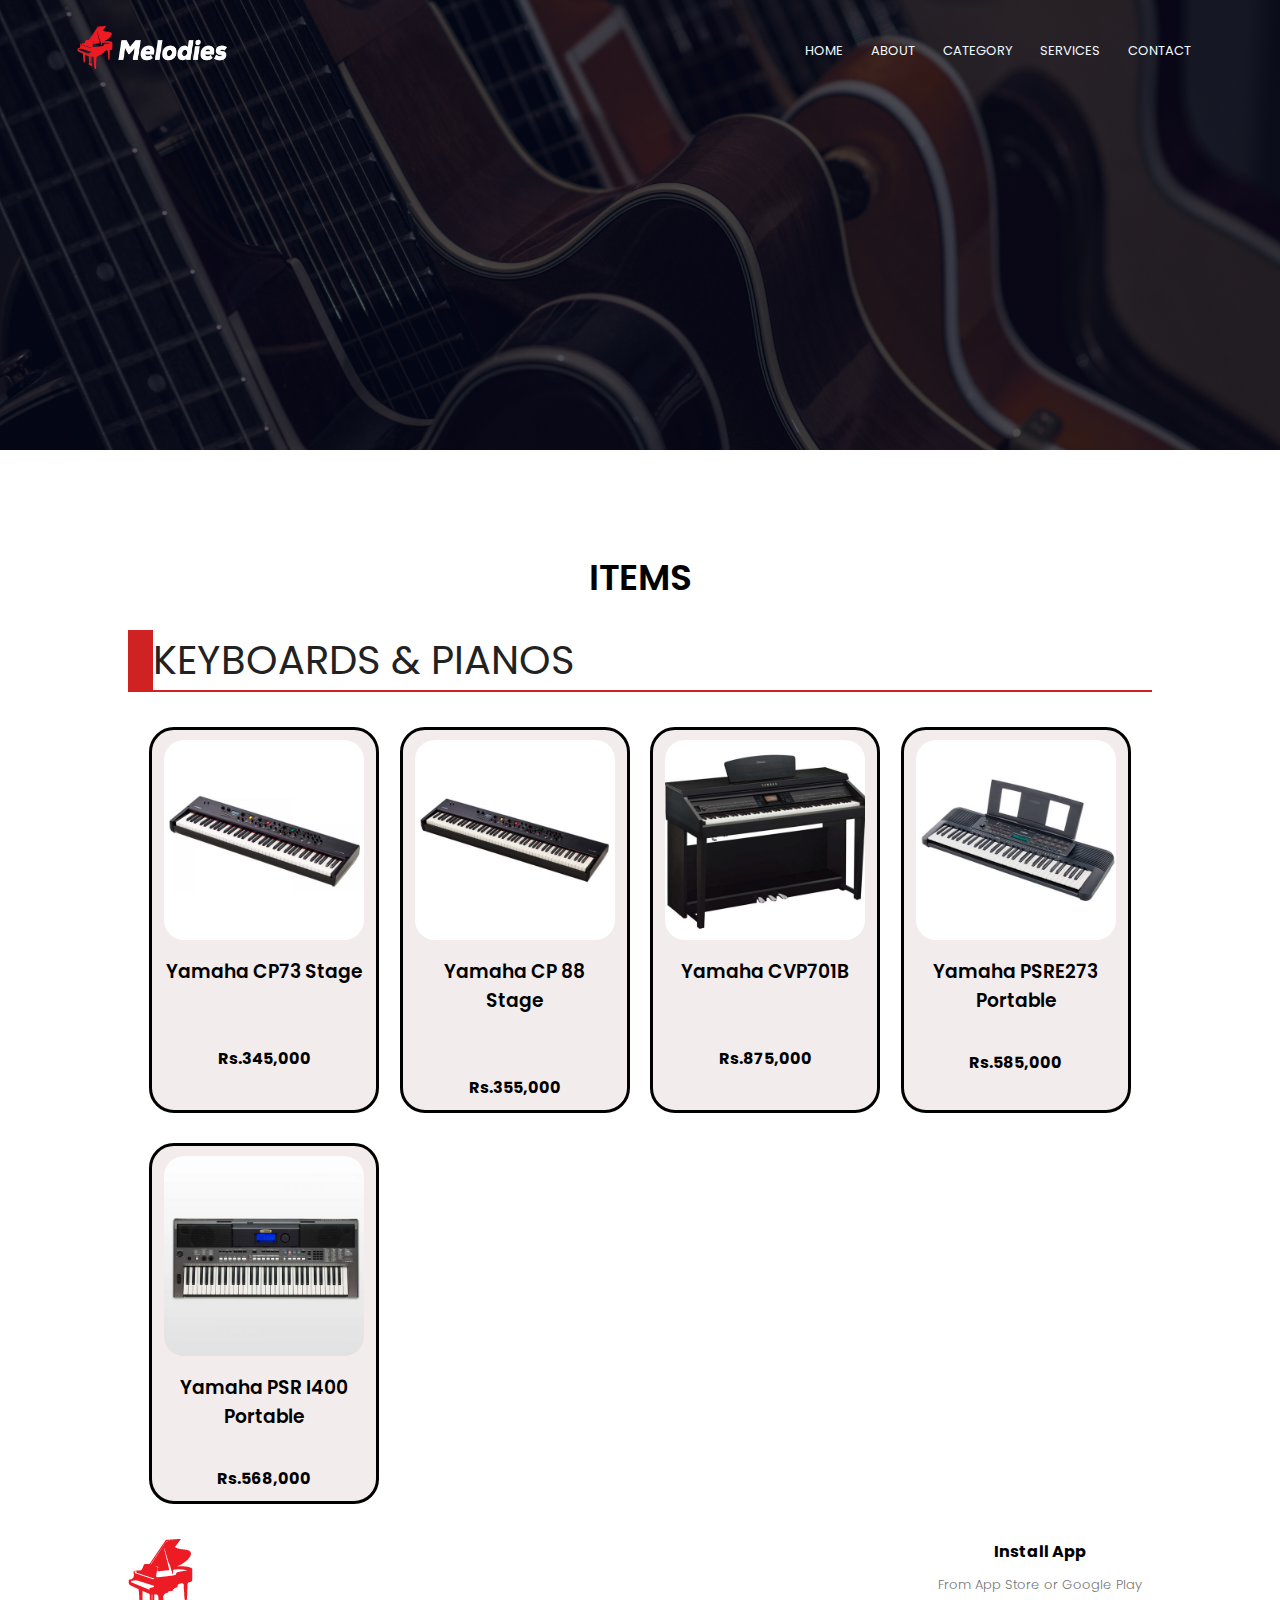
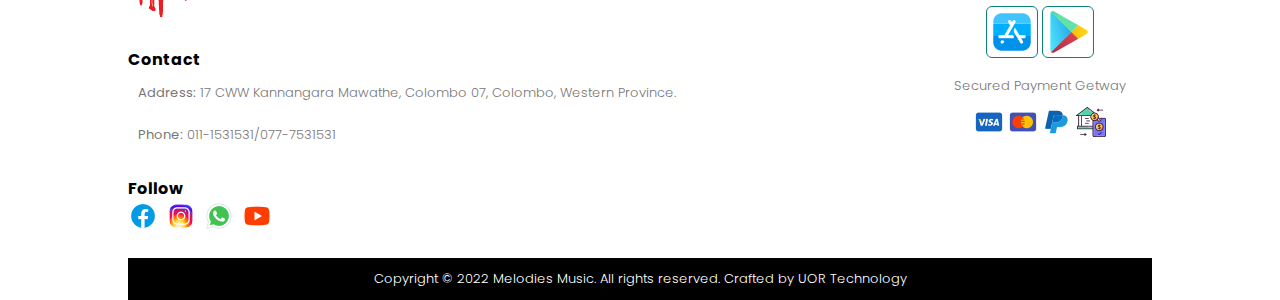
<file: keyboards & piano.html>
<!DOCTYPE html>
<html>
    <head>
        
        <meta name="viewport" content="width=device-width, iniatial-scale=1.0">
        <title>Music Instruments</title>
        <link rel="stylesheet" href="style.css">
        <link rel="preconnect" href="https://fonts.googleapis.com">
        <link rel="preconnect" href="https://fonts.gstatic.com" crossorigin>
        <link href="https://fonts.googleapis.com/css2?family=Poppins:ital,wght@0,200;0,300;1,300&display=swap" rel="stylesheet">
        <link rel="stylesheet" href="https://stackpath.bootstrapcdn.com/font-awesome/4.7.0/css/font-awesome.min.css">
    </head>
    <body>
    <section class="sub-header">
        <nav>
            <a href="index.html"><img src="images/logo2.png"></a>
            <div class="nav-links" id="navLinks">
                <i class="fa fa-times" onclick="hideMenu()"></i>
                 <ul>
                    <li><a href="index.html">HOME</a></li>
                    <li><a href="About.html">ABOUT</a></li>
                    <li><a href="course.html">CATEGORY</a></li>
                    <li><a href="blog.html">SERVICES</a></li>
                     <li><a href="Contact.html">CONTACT</a></li>
                </ul>
             </div>
             <i class="fa fa-bars" onclick="showMenu()"></i>
         </nav>

         <div class="text-box">
            <h1>CATEGORIES</h1>
            
            
         </div>
     </section>


     <!------ITEMS------->

     <section class="Items">
        <h1>ITEMS</h1><br>
        

<section  id="product1" class="section-p1">
<div class="c1">
<span>KEYBOARDS & PIANOS</span>
</div>
<div class="pro-category">
    <div class="pro">
        <img src="images/Yamaha-CP73-Stage.jpg" alt="gitar">
        <div class="des">
            <h3>Yamaha CP73 Stage</h3>
            <h4><br><br>Rs.345,000</h4>
        </div>
    </div>


    <div class="pro">
        <img src="images/Yamaha-CP-88-Stage.jpg" alt="drum">
        <div class="des">
            <h3>Yamaha CP 88 Stage</h3>
            <h4><br><br>Rs.355,000</h4>
        </div>
    </div>


    <div class="pro">
        <img src="images/Yamaha-CVP701B.jpg" alt="piano">
        <div class="des">
            <h3>Yamaha CVP701B</h3>
            <h4><br><br>Rs.875,000</h4>
        </div>
    </div>


    <div class="pro">
        <img src="images/Yamaha-PSRE273-Portable-Keyboard.jpg" alt="studio">
        <div class="des">
            <h3>Yamaha PSRE273 Portable</h3>
            <h4><br>Rs.585,000</h4>
        </div>
    </div>

    <div class="pro">
        <img src="images/Yamaha-PSR-I400-Portable-Keyboard.jpg" alt="drum">
        <div class="des">
            <h3>Yamaha PSR I400 Portable</h3>
            <h4><br>Rs.568,000</h4>
        </div>
    </div>

</section>



     <!-------Footer-------->

     <footer class="section-p1">
        <diiv class="foot">
            <img class="logo" src="images/logo2.png" alt="">
            <h4>Contact</h4>
            <p><strong>Address:</strong> 17 CWW Kannangara Mawathe, Colombo 07, Colombo, Western Province.</p>
            <p><strong>Phone:</strong> 011-1531531/077-7531531</p>
            <div class="follow">
                <h4>Follow</h4>
                <div class="icon">
                   <i><img src="images/fb.png" alt="fb"></i>
                   <i><img src="images/inster.png" alt="fb"></i>
                    <i><img src="images/wapp.png" alt="fb"></i>
                    <i><img src="images/youtube.png" alt="fb"></i>
                </div>
            </div>
        </diiv>

       
 

        <div class="foot-in">
            <h4>Install App</h4>
            <p>From App Store or Google Play</p>
            <div class="app">
                <img src="images/as.png" alt="app store">
                <img src="images/gp.png" alt="app store">
            </div>
            <p>Secured Payment Getway</p>
            <img src="images/visa.png" alt="">
            <img src="images/master.png" alt="">
            <img src="images/paypal.png" alt="">
            <img src="images/bank.png" alt="">
        </div>

        <div class="copy-right">
            <p>Copyright © 2022 Melodies Music. All rights reserved. Crafted by UOR Technology</p>
        </div>
    </footer>



     <!------JavaScript for Toggle Menu -------->
     <script>
        var navLinks = document.getElementById("navLinks");

        function showMenu(){
            navLinks.style.right = "0";
        }
        function hideMenu(){
            navLinks.style.right = "-200px";
        }

     </script>
</body>



</html>
</file>
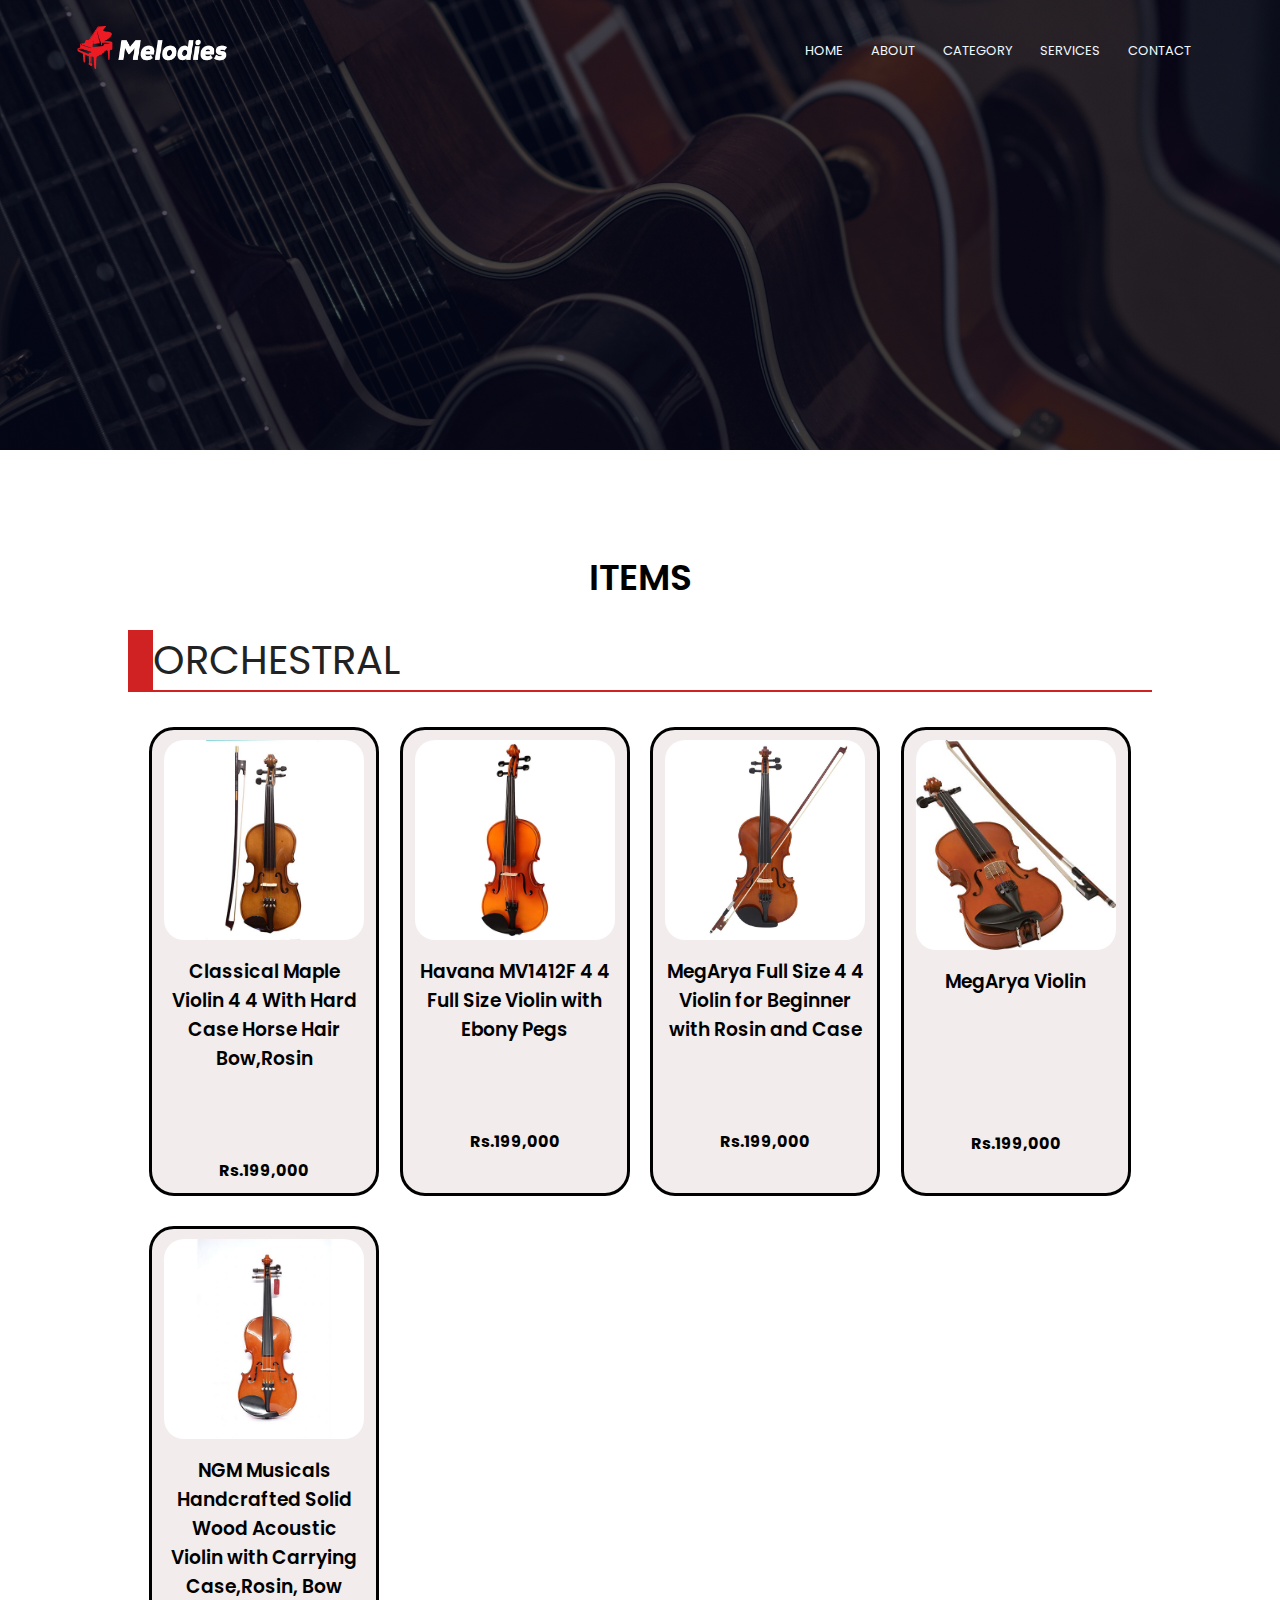
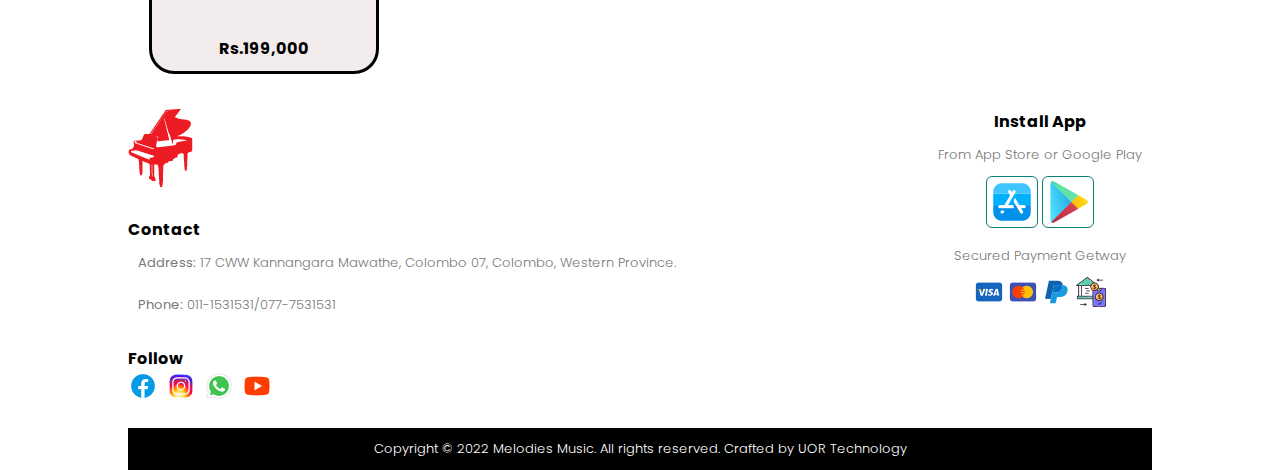
<file: orchestral.html>
<!DOCTYPE html>
<html>
    <head>
        
        <meta name="viewport" content="width=device-width, iniatial-scale=1.0">
        <title>Music Instruments</title>
        <link rel="stylesheet" href="style.css">
        <link rel="preconnect" href="https://fonts.googleapis.com">
        <link rel="preconnect" href="https://fonts.gstatic.com" crossorigin>
        <link href="https://fonts.googleapis.com/css2?family=Poppins:ital,wght@0,200;0,300;1,300&display=swap" rel="stylesheet">
        <link rel="stylesheet" href="https://stackpath.bootstrapcdn.com/font-awesome/4.7.0/css/font-awesome.min.css">
    </head>
    <body>
    <section class="sub-header">
        <nav>
            <a href="index.html"><img src="images/logo2.png"></a>
            <div class="nav-links" id="navLinks">
                <i class="fa fa-times" onclick="hideMenu()"></i>
                 <ul>
                    <li><a href="index.html">HOME</a></li>
                    <li><a href="About.html">ABOUT</a></li>
                    <li><a href="course.html">CATEGORY</a></li>
                    <li><a href="blog.html">SERVICES</a></li>
                     <li><a href="Contact.html">CONTACT</a></li>
                </ul>
             </div>
             <i class="fa fa-bars" onclick="showMenu()"></i>
         </nav>

         <div class="text-box">
            <h1>CATEGORIES</h1>
            
            
         </div>
     </section>


     <!------ITEMS------->

     <section class="Items">
        <h1>ITEMS</h1><br>
        

<section  id="product1" class="section-p1">
<div class="c1">
<span>ORCHESTRAL</span>
</div>
<div class="pro-category">
    <div class="pro">
        <img src="images/Classical Maple Violin 4 4 With Hard Case Horse Hair Bow,Rosin.jpg" alt="gitar">
        <div class="des">
            <h3>Classical Maple Violin 4 4 With Hard Case Horse Hair Bow,Rosin</h3>
            <h4><br><br><br>Rs.199,000</h4>
        </div>
    </div>


    <div class="pro">
        <img src="images/Havana MV1412F 4 4 Full Size Violin with Ebony Pegs.jpg" alt="drum">
        <div class="des">
            <h3>Havana MV1412F 4 4 Full Size Violin with Ebony Pegs</h3>
            <h4><br><br><br>Rs.199,000</h4>
        </div>
    </div>


    <div class="pro">
        <img src="images/MegArya Full Size 4 4 Violin for Beginner with Rosin and Case.jpg" alt="piano">
        <div class="des">
            <h3>MegArya Full Size 4 4 Violin for Beginner with Rosin and Case</h3>
            <h4><br><br><br>Rs.199,000</h4>
        </div>
    </div>


    <div class="pro">
        <img src="images/MegArya Violin.jpg" alt="studio">
        <div class="des">
            <h3>MegArya Violin</h3>
            <h4><br><br><br><br><br>Rs.199,000</h4>
        </div>
    </div>

    <div class="pro">
        <img src="images/NGM Musicals Handcrafted Solid Wood Acoustic Violin with Carrying Case,Rosin, Bow.jpg" alt="drum">
        <div class="des">
            <h3>NGM Musicals Handcrafted Solid Wood Acoustic Violin with Carrying Case,Rosin, Bow</h3>
            <h4><br>Rs.199,000</h4>
        </div>
    </div>

</section>



     

    


     <!-------Footer-------->

     <footer class="section-p1">
        <diiv class="foot">
            <img class="logo" src="images/logo2.png" alt="">
            <h4>Contact</h4>
            <p><strong>Address:</strong> 17 CWW Kannangara Mawathe, Colombo 07, Colombo, Western Province.</p>
            <p><strong>Phone:</strong> 011-1531531/077-7531531</p>
            <div class="follow">
                <h4>Follow</h4>
                <div class="icon">
                   <i><img src="images/fb.png" alt="fb"></i>
                   <i><img src="images/inster.png" alt="fb"></i>
                    <i><img src="images/wapp.png" alt="fb"></i>
                    <i><img src="images/youtube.png" alt="fb"></i>
                </div>
            </div>
        </diiv>

       
 

        <div class="foot-in">
            <h4>Install App</h4>
            <p>From App Store or Google Play</p>
            <div class="app">
                <img src="images/as.png" alt="app store">
                <img src="images/gp.png" alt="app store">
            </div>
            <p>Secured Payment Getway</p>
            <img src="images/visa.png" alt="">
            <img src="images/master.png" alt="">
            <img src="images/paypal.png" alt="">
            <img src="images/bank.png" alt="">
        </div>

        <div class="copy-right">
            <p>Copyright © 2022 Melodies Music. All rights reserved. Crafted by UOR Technology</p>
        </div>
    </footer>



     <!------JavaScript for Toggle Menu -------->
     <script>
        var navLinks = document.getElementById("navLinks");

        function showMenu(){
            navLinks.style.right = "0";
        }
        function hideMenu(){
            navLinks.style.right = "-200px";
        }

     </script>
</body>



</html>
</file>
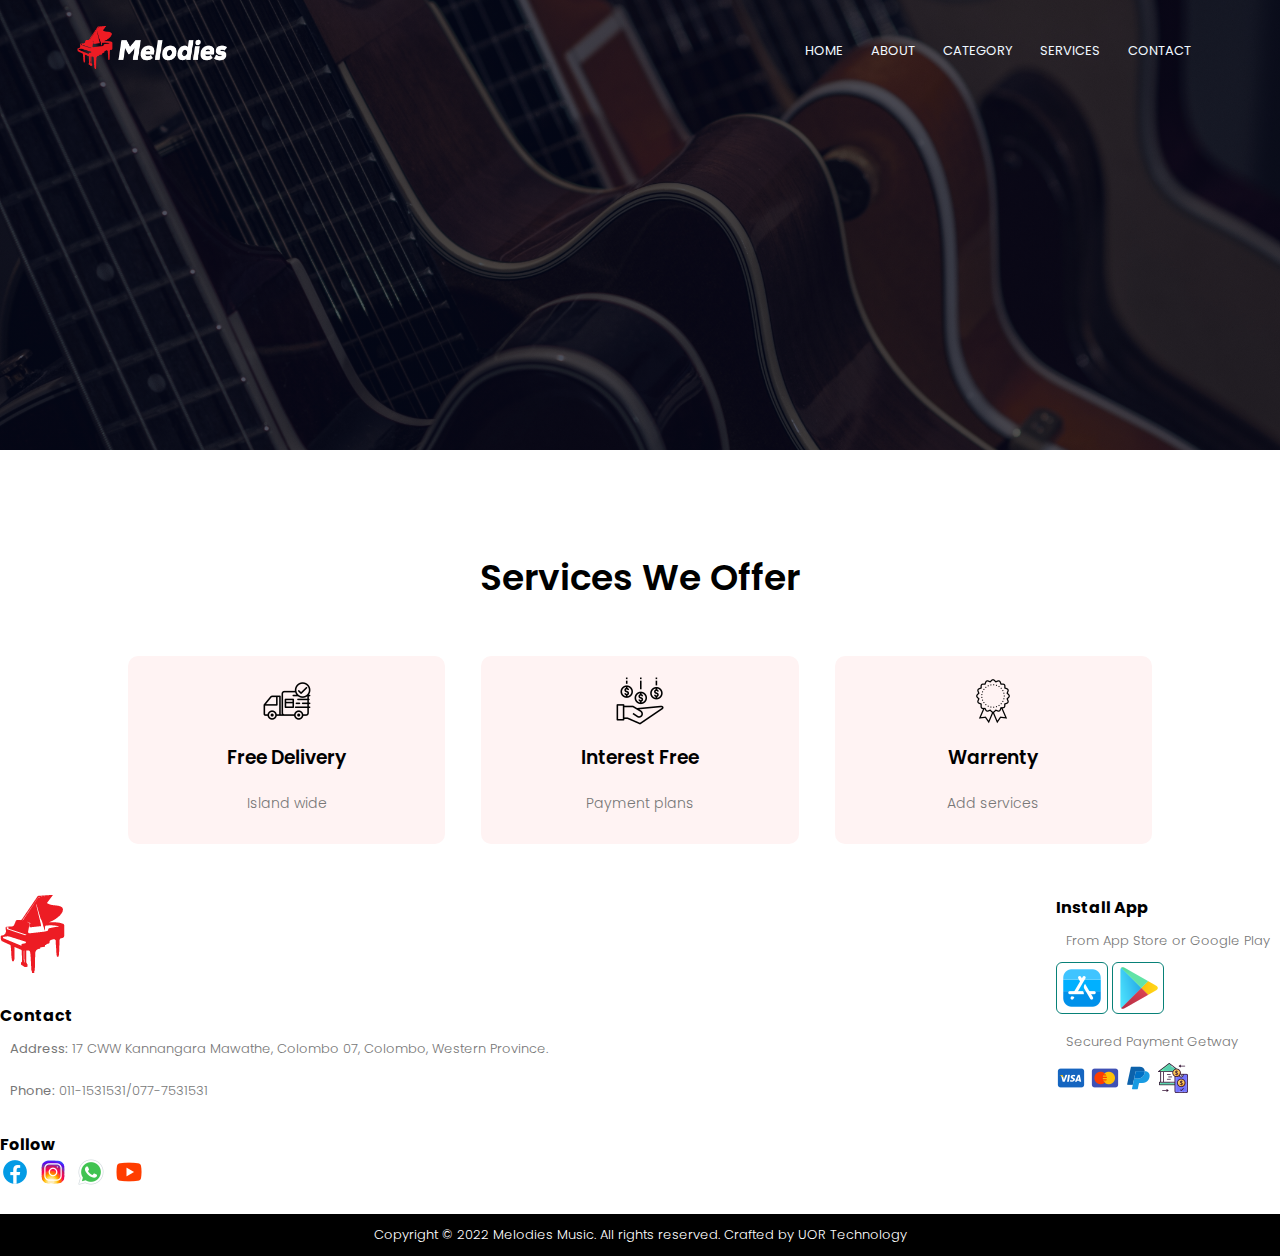
<file: services.html>
<!DOCTYPE html>
<html>
    <head>
        
        <meta name="viewport" content="width=device-width, iniatial-scale=1.0">
        <title>Music Instruments</title>
        <link rel="stylesheet" href="style.css">
        <link rel="preconnect" href="https://fonts.googleapis.com">
        <link rel="preconnect" href="https://fonts.gstatic.com" crossorigin>
        <link href="https://fonts.googleapis.com/css2?family=Poppins:ital,wght@0,200;0,300;1,300&display=swap" rel="stylesheet">
        <link rel="stylesheet" href="https://stackpath.bootstrapcdn.com/font-awesome/4.7.0/css/font-awesome.min.css">
    </head>
    <body>
    <section class="sub-header">
        <nav>
            <a href="index.html"><img src="images/logo2.png"></a>
            <div class="nav-links" id="navLinks">
                <i class="fa fa-times" onclick="hideMenu()"></i>
                 <ul>
                    <li><a href="index.html">HOME</a></li>
                    <li><a href="About.html">ABOUT</a></li>
                    <li><a href="category.html">CATEGORY</a></li>
                    <li><a href="services.html">SERVICES</a></li>
                     <li><a href="Contact.html">CONTACT</a></li>
                </ul>
             </div>
             <i class="fa fa-bars" onclick="showMenu()"></i>
         </nav>

         <div class="text-box">
            <h1> SERVICES</h1>
           
         </div>
     </section>

     <!-------Services------>

     <section class="Services">
        <h1>Services We Offer</h1>

        <div class="row">
            <div class="Services-col">
            <img src="images/delivery2.png"</div>
                <h3>Free Delivery</h3>
                <p>Island wide</p>
                
             </div>
            <div class="Services-col">
                <img src="images/intrest1.png"</div>
                <h3>Interest Free</h3>
                <p>Payment plans</p>
             </div>
            <div class="Services-col">
                <img src="images/warrenty1.png"</div>
                <h3>Warrenty</h3>
                <p>Add services</p>
            </div>
        </div>
     </section>
     

     

    


     <!-------Footer-------->

     <footer class="section-p1">
        <diiv class="foot">
            <img class="logo" src="images/logo2.png" alt="">
            <h4>Contact</h4>
            <p><strong>Address:</strong> 17 CWW Kannangara Mawathe, Colombo 07, Colombo, Western Province.</p>
            <p><strong>Phone:</strong> 011-1531531/077-7531531</p>
            <div class="follow">
                <h4>Follow</h4>
                <div class="icon">
                   <i><img src="images/fb.png" alt="fb"></i>
                   <i><img src="images/inster.png" alt="fb"></i>
                    <i><img src="images/wapp.png" alt="fb"></i>
                    <i><img src="images/youtube.png" alt="fb"></i>
                </div>
            </div>
        </diiv>

       
 

        <div class="foot-in">
            <h4>Install App</h4>
            <p>From App Store or Google Play</p>
            <div class="app">
                <img src="images/as.png" alt="app store">
                <img src="images/gp.png" alt="app store">
            </div>
            <p>Secured Payment Getway</p>
            <img src="images/visa.png" alt="">
            <img src="images/master.png" alt="">
            <img src="images/paypal.png" alt="">
            <img src="images/bank.png" alt="">
        </div>

        <div class="copy-right">
            <p>Copyright © 2022 Melodies Music. All rights reserved. Crafted by UOR Technology</p>
        </div>
    </footer>



     <!------JavaScript for Toggle Menu -------->
     <script>
        var navLinks = document.getElementById("navLinks");

        function showMenu(){
            navLinks.style.right = "0";
        }
        function hideMenu(){
            navLinks.style.right = "-200px";
        }

     </script>
</body>

</html>
</file>
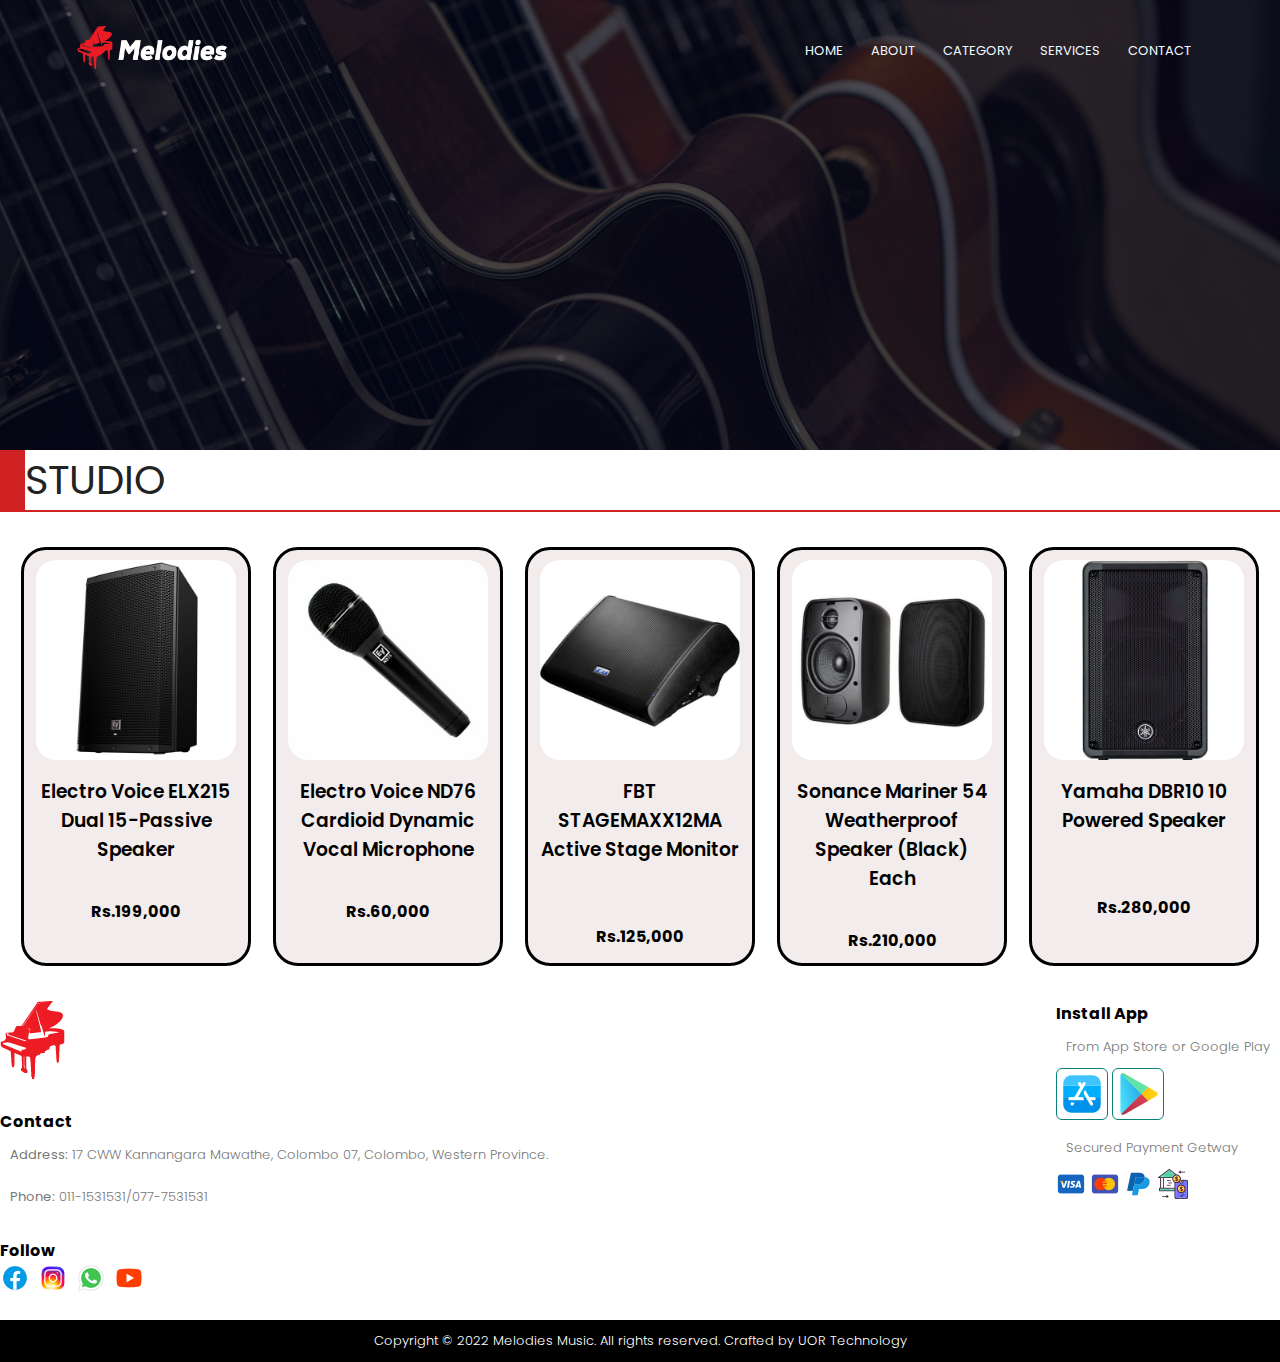
<file: studio.html>
<!DOCTYPE html>
<html>
    <head>
        
        <meta name="viewport" content="width=device-width, iniatial-scale=1.0">
        <title>Music Instruments</title>
        <link rel="stylesheet" href="style.css">
        <link rel="preconnect" href="https://fonts.googleapis.com">
        <link rel="preconnect" href="https://fonts.gstatic.com" crossorigin>
        <link href="https://fonts.googleapis.com/css2?family=Poppins:ital,wght@0,200;0,300;1,300&display=swap" rel="stylesheet">
        <link rel="stylesheet" href="https://stackpath.bootstrapcdn.com/font-awesome/4.7.0/css/font-awesome.min.css">
    </head>
    <body>
    <section class="sub-header">
        <nav>
            <a href="index.html"><img src="images/logo2.png"></a>
            <div class="nav-links" id="navLinks">
                <i class="fa fa-times" onclick="hideMenu()"></i>
                 <ul>
                    <li><a href="index.html">HOME</a></li>
                    <li><a href="About.html">ABOUT</a></li>
                    <li><a href="course.html">CATEGORY</a></li>
                    <li><a href="blog.html">SERVICES</a></li>
                     <li><a href="Contact.html">CONTACT</a></li>
                </ul>
             </div>
             <i class="fa fa-bars" onclick="showMenu()"></i>
         </nav>

         <div class="text-box">
            <h1>CATEGORIES</h1>
            
            
         </div>
     </section>


     <!------ITEMS------->

     <section  id="product1" class="section-p1">
        <div class="c1">
        <span>STUDIO</span>
        </div>
        <div class="pro-category">
            <div class="pro">
                <img src="images/Electro-Voice-ELX215-Dual-15-Passive-Speaker.jpg" alt="gitar">
                <div class="des">
                    <h3>Electro Voice ELX215 Dual 15-Passive Speaker</h3>
                    <h4><br>Rs.199,000</h4>
                </div>
            </div>
        
        
            <div class="pro">
                <img src="images/Electro-Voice-ND76-Cardioid-Dynamic-Vocal-Microphone.jpg" alt="drum">
                <div class="des">
                    <h3>Electro Voice ND76 Cardioid Dynamic Vocal Microphone</h3>
                    <h4><br>Rs.60,000</h4>
        
                </div>
            </div>
        
        
            <div class="pro">
                <img src="images/FBT-STAGEMAXX12MA-Active-Stage-Monitor.jpg" alt="piano">
                <div class="des">
                    <h3>FBT STAGEMAXX12MA Active Stage Monitor</h3>
                    <h4><br><br>Rs.125,000</h4>
                </div>
            </div>
        
        
            <div class="pro">
                <img src="images/Sonance-Mariner-54-Weatherproof-Speaker-(Black)-Each.jpg" alt="studio">
                <div class="des">
                    <h3>Sonance Mariner 54 Weatherproof Speaker (Black) Each</h3>
                    <h4><br>Rs.210,000</h4>
                </div>
            </div>
        
            <div class="pro">
                <img src="images/Yamaha-DBR10-10-Powered-Speaker.jpg" alt="drum">
                <div class="des">
                    <h3>Yamaha DBR10 10 Powered Speaker</h3>
                    <h4><br><br>Rs.280,000</h4>
                </div>
            </div>
        
        </section>

 


     

    


     <!-------Footer-------->

     <footer class="section-p1">
        <diiv class="foot">
            <img class="logo" src="images/logo2.png" alt="">
            <h4>Contact</h4>
            <p><strong>Address:</strong> 17 CWW Kannangara Mawathe, Colombo 07, Colombo, Western Province.</p>
            <p><strong>Phone:</strong> 011-1531531/077-7531531</p>
            <div class="follow">
                <h4>Follow</h4>
                <div class="icon">
                   <i><img src="images/fb.png" alt="fb"></i>
                   <i><img src="images/inster.png" alt="fb"></i>
                    <i><img src="images/wapp.png" alt="fb"></i>
                    <i><img src="images/youtube.png" alt="fb"></i>
                </div>
            </div>
        </diiv>

       
 

        <div class="foot-in">
            <h4>Install App</h4>
            <p>From App Store or Google Play</p>
            <div class="app">
                <img src="images/as.png" alt="app store">
                <img src="images/gp.png" alt="app store">
            </div>
            <p>Secured Payment Getway</p>
            <img src="images/visa.png" alt="">
            <img src="images/master.png" alt="">
            <img src="images/paypal.png" alt="">
            <img src="images/bank.png" alt="">
        </div>

        <div class="copy-right">
            <p>Copyright © 2022 Melodies Music. All rights reserved. Crafted by UOR Technology</p>
        </div>
    </footer>



     <!------JavaScript for Toggle Menu -------->
     <script>
        var navLinks = document.getElementById("navLinks");

        function showMenu(){
            navLinks.style.right = "0";
        }
        function hideMenu(){
            navLinks.style.right = "-200px";
        }

     </script>
</body>



</html>
</file>
<file: style.css>
*{
    margin: 0;
    padding: 0;
    font-family: 'Poppins', sans-serif;
}
.header{
    min-height: 100vh;
    width: 100%;
    background-image: linear-gradient(rgba(4,9,30,0.7),rgba(4,9,30,0.7)),url(images/music.jpg);
    background-position: center;
    background-size: cover;
    position: relative;
}

nav{
    display: flex;
    padding: 2% 6%;
    justify-content: space-between;
    align-items: center;
}
nav img{
    width: 150px;

}
.nav-links{
    flex: 1;
    text-align: right;
}
.nav-links ul li{
    list-style: none;
    display: inline-block;
    padding: 8px 12px;
    position: relative;

}
.nav-links ul li a{
    color: aliceblue;
    text-decoration: none;
    font-size: 13px;
}
.nav-links ul li::after{
    content: '';
    width: 0%;
    height: 2px;
    background: #f44336;
    display: block;
    margin: auto;
    transition: 0.5s;
}
.nav-links ul li:hover::after{
    width: 100%;
}
.text-box{
    width: 90%;
    color: #fff;
    position: absolute;
    top: 50%;
    left: 50%;
    transform: translate(-50%,-50%);
    text-align: center;
}
.text-box h1{
    font-size: 62px;
}
.text-box p{
    margin: 10px 0 40px;
    font-size: 18px;
    color: #fff;
}
.hero-btn{
    display: inline-block;
    text-decoration: none;
    color: #fff;
    border: 1px solid #fff;
    padding: 19px 44px;
    font-size: 20px;
    background: transparent;
    position: relative;
    cursor: pointer;
}
.hero-btn:hover{
    border: 1px solid #f44336;
    background: #f44336;
    transition: 1s;
}

nav .fa{
    display: none;
}

@media(max-width: 700px){
    .text-box h1{
        font-size: 20px;
    }
    .nav-links ul li{
        display: block;
    }
    .nav-links{
        position: fixed;
        background: #f44336;
        height: 100vh;
        width: 200px;
        top: 0;
        right: -200px;
        text-align: left;
        z-index: 2;
        transition: 1s;
    }
    nav .fa{
        display: block;
        color: #fff;
        margin: 10px;
        font-size: 22px;
        cursor: pointer;
    }
    .nav-links ul{
        padding: 30px;

    }
}

/*------------Services--------*/
.Services{
    width: 80%;
    margin: auto;
    text-align: center;
    padding-top: 100px;

}
h1{
    font-size: 36px;
    font-weight: 600;
}

p{
    color: #777;
    font-size: 14px;
    font-weight: 300;
    line-height: 22px;
    padding: 10px;
}

.row{
    margin-top: 5%;
    display: flex;
    justify-content: space-between;
}

.Services-col{
    flex-basis: 31%;
    background: #fff3f3;
    border-radius: 10px;
    margin-bottom: 5%;
    padding: 20PX 12PX;
    box-sizing: border-box;
    transition: 0.5s;
}

h3{
    text-align: center;
    font-weight: 600;
    margin: 10px 0;
}

.Services-col:hover{
    box-shadow: 0 0 20px 0px rgba(0,0,0,0.2);
}

@media(max-width: 700px){
    .row{
        flex-direction: column;
    }
}

/*--------Category------*/

.Category{
    width: 80%;
    margin: auto;
    text-align: center;
    padding: 50px;

}
.Category-col{
    flex-basis: 32%;
    border-radius: 10px;
    margin-bottom: 30px;
    position: relative;
    overflow: hidden;
}

.Category-col img{
    width: 100%;
    display: block;
}

.layer{
    background: transparent;
    height: 100%;
    width: 100%;
    position: absolute;
    top: 0;
    left: 0;
    transition: 0.5s;
}

.layer:hover{
    background: rgba(226,0,0,0.7);

}

.layer h3{
    width: 100%;
    font-weight: 500;
    color: rgb(255, 255, 255);
    font-size: 26px;
    bottom: 0;
    left: 50%;
    transform: translateX(-50%);
    position: absolute;
    transition: 0.5s;
}

.layer:hover h3{
    bottom: 49%;
    opacity: 1;
}

/*-------Items-----*/

.Items{
    width: 80%;
    margin: auto;
    text-align: center;
    padding-top: 100px;
}

#product1{
    text-align: center;
}

#product1 .c1{
    border-left: 25px solid #d02222;
    color: #222;
    font-size: 40px;
    text-align: left;
    position: relative;
    border-bottom: 2px solid #d02222;
    
}


#product1 .pro-category{
    display: flex;
    padding: 20px;
    justify-content:space-between;
    flex-wrap: wrap;
}


#product1 .pro{
    background-color: #f3ecec;
    width: 8%;
    min-width: 200px;
    padding: 10px 12px;
    border: 3px solid black;
    border-radius: 25px;
    cursor: pointer;
    box-shadow: 20px 20px 20px rgba(0 0 0 0.02);
    margin: 15px 1px;
    transition: 0.2s ease;
}

#product1 .pro:hover{
    box-shadow: 20px 20px 30px rgb(188, 188, 188);
}

#product1 .pro img{
    width: 100%;
    border-radius: 20px;

}


/*-------------Reviews----------*/


.Reviews{
    width: 80%;
    margin: auto;
    padding-top: 100px;
    text-align: center;

}

.Reviews-col{
    flex-basis: 44%;
    border-radius: 10px;
    margin-bottom: 5%;
    text-align: left;
    background: #fff3f3;
    padding: 25px;
    cursor: pointer;
    display: flex;
}

.Reviews-col img{
    height: 40px;
    margin-left: 5px;
    margin-right: 30px;
    border-radius: 50%;
}

.Reviews-col p{
    padding: 0;
}
.Reviews-col h3{
    margin-top: 15px;
    text-align: left;
}

.Reviews-col .fa{
    color: #f44336;
}

@media(max-width: 700px){
    .Reviews-col img{
        margin-left: 0px;
        margin-right: 15px;
    };
}


/*-------Call to action--------*/

.cta{
    margin: 100px auto;
    width: 100%;
    background-image: linear-gradient(rgba(0,0,0,0.7),rgba(0,0,0,0.7)),url(images/banner.jpg);
    background-position: center;
    background-size: cover;
    border-radius: 10px;
    text-align: center;
    padding: 100px 0;
}

.cta h1{
    color: #fff;
    margin-bottom: 40px;
    padding: 0;
}

@media(max-width: 700px){
    .cta h1{
        font-size: 24px;
    }
}

/*-------FOOTER--------*/

.footer{
    width: 100%;
    text-align: center;
    padding: 30px;
}

,footer h4{
    margin-bottom: 25px;
    margin-top: 20px;
    font-weight: 600;
}

.icons .fa{
    color: #f44336;
    margin: 0 13px;
    cursor: pointer;
    padding: 18px 0;
}

.fa-heart-o{
    color: #f44336;
}
/*--------about us page------------*/

.sub-header{
    height: 50vh;
    width: 100%;
    background-image: linear-gradient(rgba(4,9,30,0.7),rgba(4,9,30,0.7)),url(images/banner.jpg);
    background-position: center;
    background-size: cover;
    text-align: center;
    color: #fff;
}

.sub-header h1{
    margin-top: 100px;

}

.about-us{
    width: 80%;
    margin: auto;
    padding-top: 80px;
    padding-bottom: 50px;
}

.about-col{
    flex-basis: 48%;
    padding: 30px 2px;

}

.about-col img{
    width: 100%;
}

.red-btn{
    border: 1px solid #f44336;
    background: transparent;
    color: #f44336;
}

.red-btn:hover{
    color: #fff;
}

/*-----blog-content----*/

.blog-content{
    width: 80%;
    margin: auto;
    padding: 60px 0;
}

.blog-left{
    flex-basis: 65%;
}

.blog-left img{
    width: 50%;;
}

.blog-left h2{
    color: #222;
    font-weight: 600;
    margin: 30px 0;
}

.blog-left p{
    color: #999;
    padding: 0;
}

.blog-right{
    flex-basis: 32%;
}

.blog-right h3{
    background: #f44336;
    color: #fff;
    padding: 7px 0;
    font-size: 16px;
    margin-bottom: 20px;
}

.blog-right div{
    display: flex;
    align-items: center;
    justify-content: space-between;
    color: #555;
    padding: 8px;
    box-sizing: border-box;
}

.comment-box{
    border: 1px solid #ccc;
    margin: 50px 0;
    padding: 10px 20px;
}

.comment-box h3{
    text-align: left;
}

.comment-form input, .comment-form textarea{
    width: 100%;
    padding: 10px;
    margin: 15px 0;
    box-sizing: border-box;
    border: none;
    outline: none;
    background: #f0f0f0;
}

.comment-form button{
    margin: 10px 0;
}

@media(max-width:700px){
    .sub-header h1{
        font-size: 24px;
    }
}

/*-------contact us page-----*/

.location{
    width: 80%;
    margin: auto;
    padding: 80px 0;
}

.location iframe{
    width: 100%;
}

.contact-us{
    width: 80%;
    margin: auto;
}

.contact-col{
    flex-basis: 48%;
    margin-bottom: 30px;
}

.contact-col div{
    display: flex;
    align-items: center;
    margin-bottom: 40px;
}

.contact-col div .fa{
    font-size: 28px;
    color: #f44336;
    margin: 10px;
    margin-right: 30px
}

.contact-col div p{
    padding: 0;
}

.contact-col div h5{
    font-size: 20px;
    margin-bottom: 5px;
    color: #555;
    font-weight: 400;
}

.contact-col input, .contact-col textarea{
    width: 100%;
    padding: 15px;
    margin-bottom: 17px;
    outline: none;
    border: 1px solid #ccc;
    box-sizing: border-box;

}


/*---------/footer--------------*/

footer{
    display: flex;
    flex-wrap: wrap;
    justify-content: space-between;
    margin: auto;
}

footer .foot{
    display: flex;
    flex-direction: column;
    align-items: flex-start;
    margin-bottom: 20px;
}

footer .logo{
    margin-bottom: 30px;

}


}

footer h4{
    font-size: 14px;
    padding-bottom: 1px;
    margin-bottom: 20px;
    
}

footer p{
    font-size: 13px;
    padding-bottom: 0 0 8px 0;
    
}

footer a{
    font-size: 13px;
    text-decoration: none;
    color: #222;
    padding-bottom: 10px;
    
}

footer .follow{
    margin-top: 20px;
    text-align: left;
}

footer .follow i{

    color: #465b52;
    padding-right: 4px;
    cursor: pointer;
    align-items:left;
}

footer .foot-in .app img{
    border: 1px solid #088178;
    border-radius: 6px;
    text-align: end;
}

footer .f0ot-in img{
    margin: 10px 0 15px 0;
    image align-items: left: ;

}

footer .follow i:hover,
footer a:hover{
    color: #088178;
}

footer .copy-right{
    display: flex;
    justify-content: center;
    width: 150%;
    background-color: #000;
    flex-wrap:wrap;

}

footer .copy-right p{
    color: white;
}
</file>
